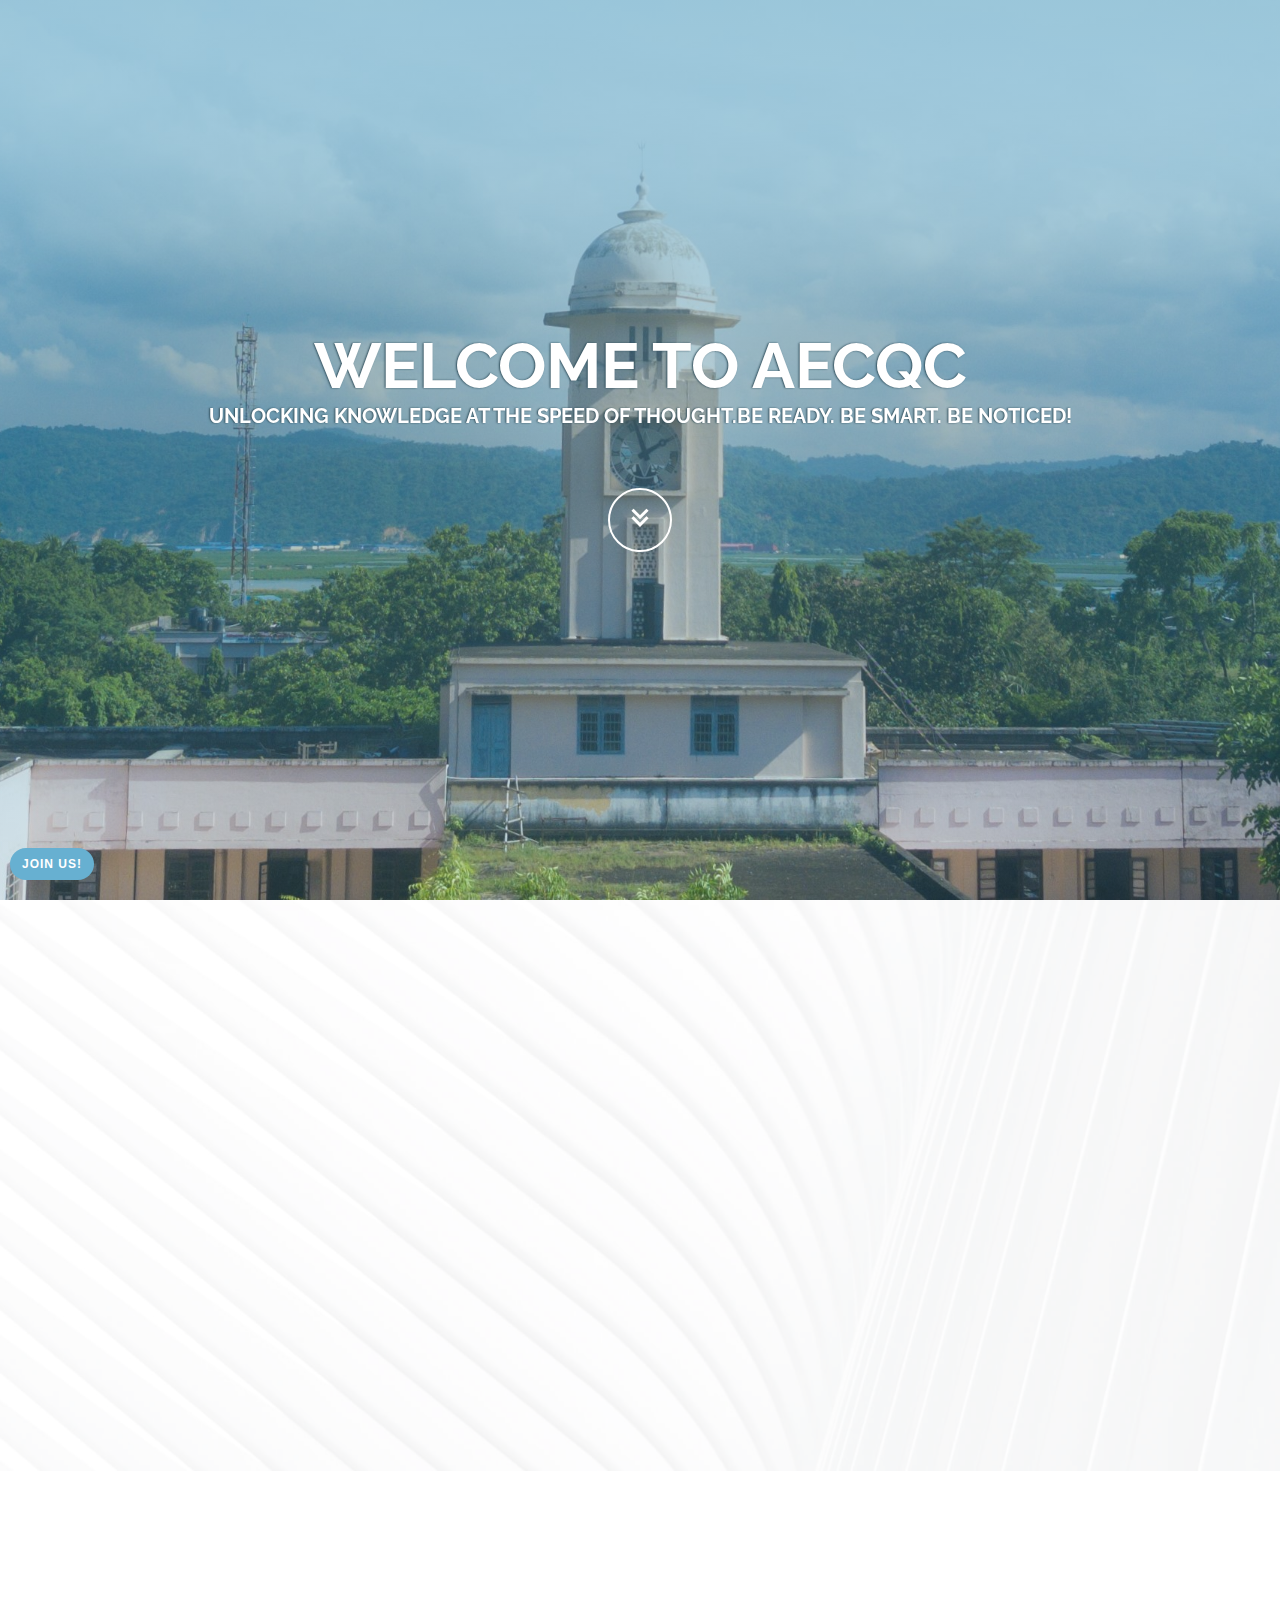
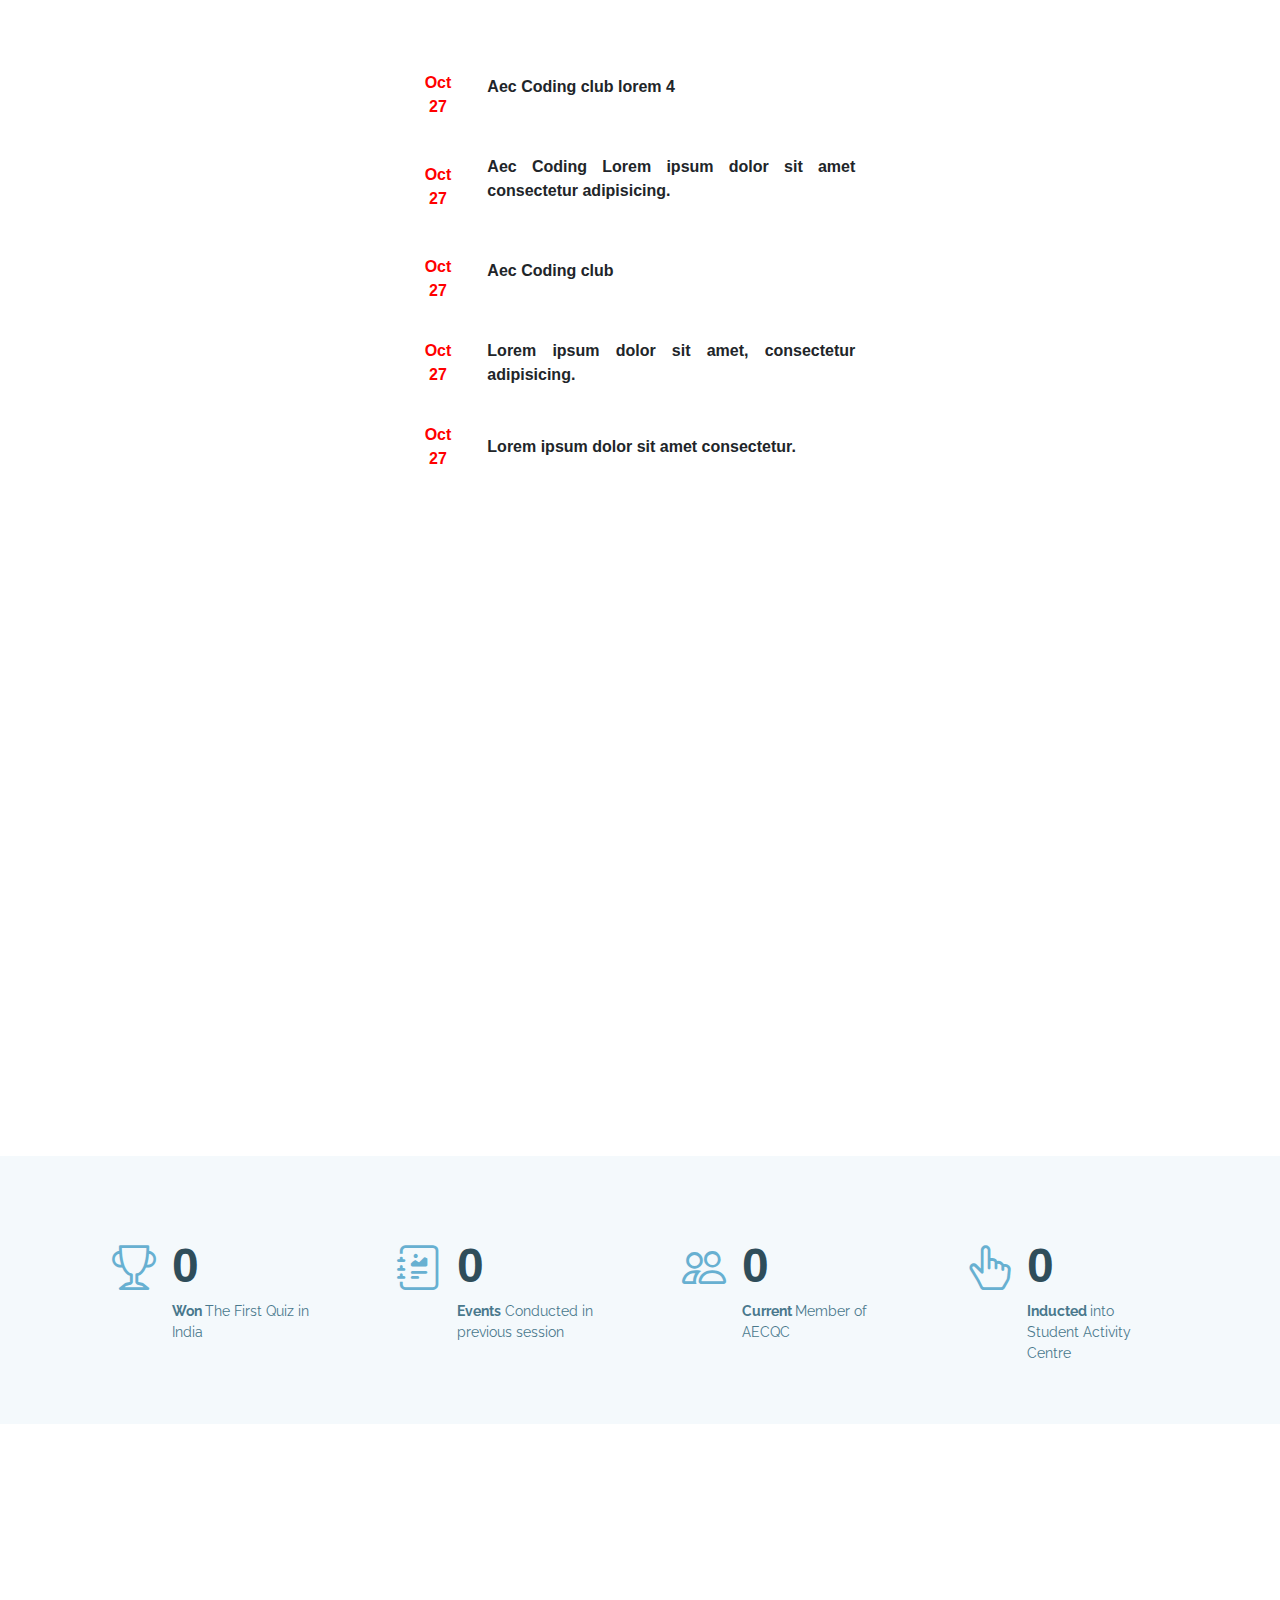
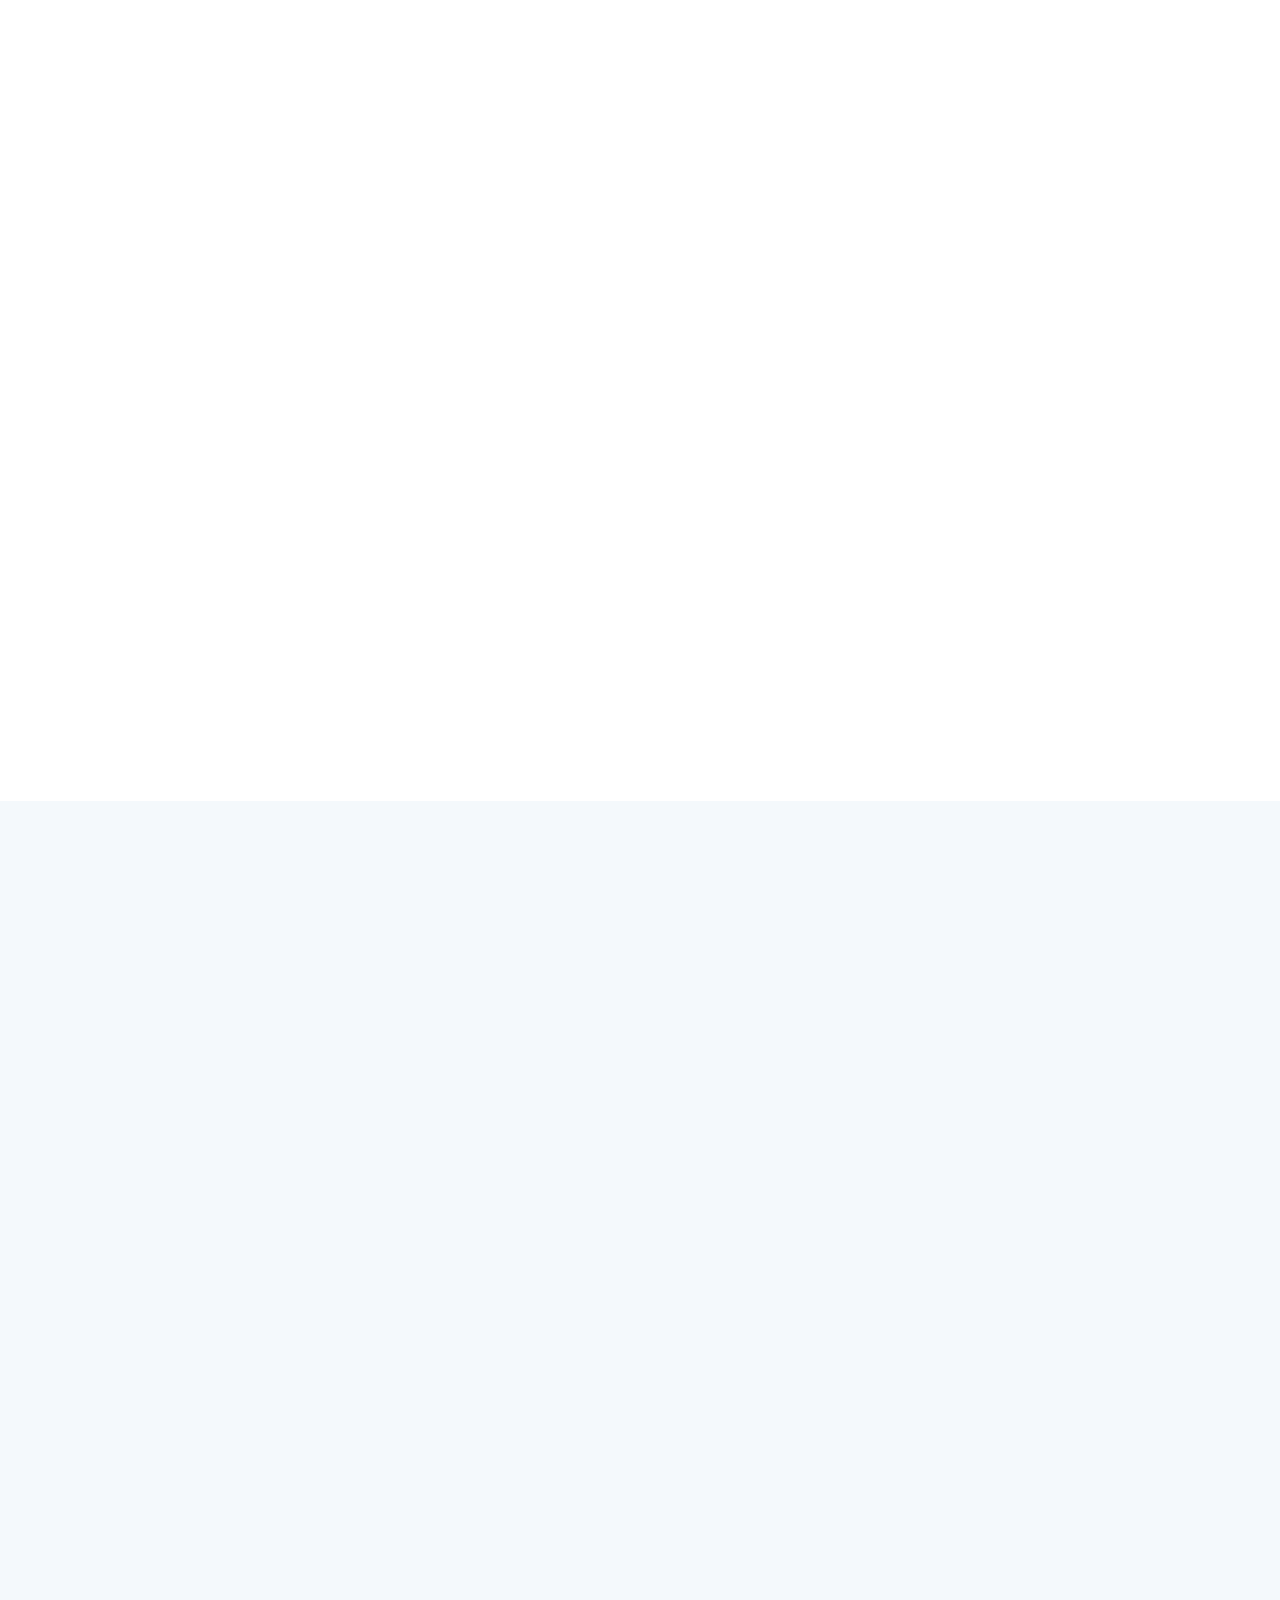
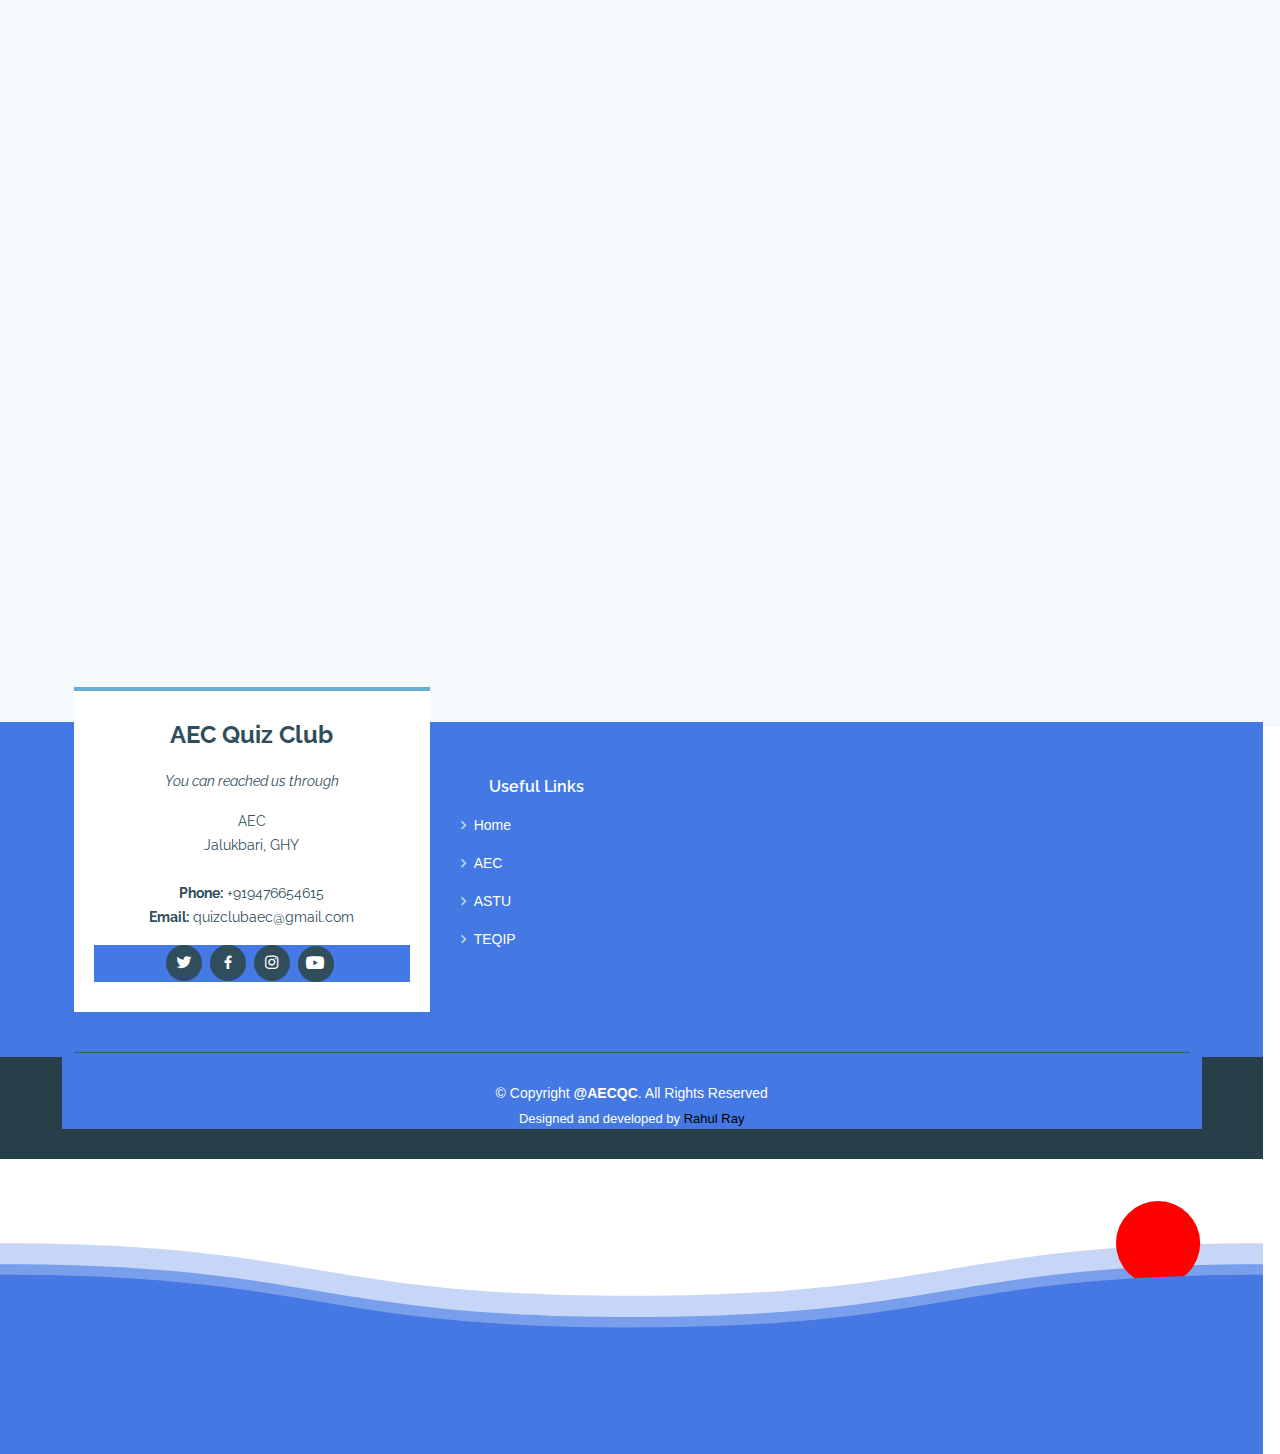
<file: index.html>
<!DOCTYPE html>
<html lang="en">

<head>
  <meta charset="utf-8">
  <meta content="width=device-width, initial-scale=1.0" name="viewport">

  <title>Home</title>
  <meta content="" name="description">
  <meta content="" name="keywords">

  <!-- Favicons -->
  <link href="assets/img/cta-bg.jpg" rel="icon">
  <link href="assets/img/DJI_0151.80c176fd.jpg" rel="apple-touch-icon">

  <!-- Google Fonts -->
  <link
    href="https://fonts.googleapis.com/css?family=Open+Sans:300,300i,400,400i,600,600i,700,700i|Raleway:300,300i,400,400i,500,500i,600,600i,700,700i|Poppins:300,300i,400,400i,500,500i,600,600i,700,700i"
    rel="stylesheet">

  <!-- Vendor CSS Files -->
  <link href="assets/vendor/aos/aos.css" rel="stylesheet">
  <link href="assets/vendor/bootstrap/css/bootstrap.min.css" rel="stylesheet">
  <link href="assets/vendor/bootstrap-icons/bootstrap-icons.css" rel="stylesheet">
  <link href="assets/vendor/boxicons/css/boxicons.min.css" rel="stylesheet">
  <link href="assets/vendor/glightbox/css/glightbox.min.css" rel="stylesheet">
  <link href="assets/vendor/swiper/swiper-bundle.min.css" rel="stylesheet">

  <!-- Template Main CSS File -->
  <link href="assets/css/style.css" rel="stylesheet">


</head>



<!-- ======= Header ======= -->



<header id="header" class="fixed-top header-scrolled header">

  <div class="container d-flex align-items-center justify-content-between">




    <div class="logo">

      <!-- Uncomment below if you prefer to use an image logo -->
      <a href="index.html"><img src="assets/img/output-onlinepngtools.png" alt="" class="img-fluid"></a>

    </div>

    <nav id="navbar" class="navbar">
      <ul>
        <li><a class="nav-link scrollto active" href="#hero">Home</a></li>
        <li><a class="nav-link scrollto" href="#about">About Us</a></li>
        <li><a class="nav-link scrollto" href="#services">Upcoming</a></li>
        <li><a class="nav-link scrollto" href="#portfolio">Events</a></li>
        <!-- <li><a class="nav-link scrollto" href="#testimonials">Testimonials</a></li> -->
        <li><a class="nav-link scrollto" href="team.html">Team</a></li>

        <li><a href="gallery.html">Gallery</a></li>
        <!-- <li><a href="#">President's Area</a></li> -->


        <li><a class="nav-link scrollto" href="#contact">Contact</a></li>
      </ul>
      <i class="bi bi-list mobile-nav-toggle"></i>
    </nav>
    <!-- .navbar -->

  </div>



</header>
<!-- End Header -->


<!-- ======= Hero Section ======= -->
<section id="hero">

  <div class="hero-container" data-aos="fade-up">
    <h1>Welcome to AECQC</h1>
    <h2>Unlocking knowledge at the speed of thought.Be ready. Be smart. Be noticed!</h2>
    <a href="#about" class="btn-get-started scrollto"><i class="bx bx-chevrons-down"></i></a>
  </div>
</section>
<!-- End Hero -->

<main id="main">

  <!-- ======= About Section ======= -->
  <section id="about" class="about">
    <div class="container">

      <div class="row no-gutters">
        <div class="content col-xl-5 d-flex align-items-stretch" data-aos="fade-up">
          <div class="content">
            <h3>Who Are We?</h3>
            <p>
              Quizzing is an art and a test of the intellect. The Quiz club of the college aims at identifying
              students with quizzing talent and creating opportunities for them to sharpen their quizzing skills. Quiz
              Club is a unique and exciting way to motivate, inspire, encourage and reward children in their quest for
              knowledge and provide them with the opportunity to celebrate their achievements as part of a high
              profile, national competition. The main objective of quiz club is to popularize quizzing activities
              among students and to encourage them to take part in all competitive examination at state and central
              level. To instill our students the values of knowledge, wisdom and compassion to make them smart
              citizens.
            </p>
            <a href="aboutus.html" class="about-btn">About us <i class="bx bx-chevron-right"></i></a>
          </div>
        </div>
        <div class="col-xl-7 d-flex align-items-stretch">
          <div class="icon-boxes d-flex flex-column justify-content-center">
            <div class="row">
              <div class="col-md-6 icon-box" data-aos="fade-up" data-aos-delay="100">
                <i class="bx bx-receipt"></i>
                <h4>
                  From The President's Desk</h4>
                <p>It is indeed a historic moment for AEC Quiz Club, one of the most vibrant quizzing societies of
                  North-East as it finds a proper place in the digital world in the form of this website. Throughout
                  the years, AECQC incessantly strived and laboured to uphold and promote the culture of quizzing and
                  also improving the standard of quizzing in this quest. The memories of AECQC need to be
                  well-documented as it will ensure that the hearts of future AECQC members brim with inspiration and
                  zeal. The stories of our successes - both as organizers and participants will push them to unmatched
                  triumphs and achievements. The creation of this website is a serious effort on the part of the
                  2021-22 Core team to chronicle and preserve the legacy of this illustrious club.</p>
              </div>
              <!---->
              <div class="col-md-6 icon-box" data-aos="fade-up" data-aos-delay="200">
                <i class="bx bx-cube-alt"></i>
                <h4>Official</h4>
                <p>This is the official window of AEC Quiz Club , which represents the quizzing fraternity of Assam
                  Engineering College</p>
              </div>


            </div>
          </div><!-- End .content-->
        </div>
      </div>

    </div>
  </section>
  <!-- End About Section -->

  <!-- ======= Services Section ======= -->
  <section id="services" class="services">
    <div class="container">

      <div class="section-title" data-aos="fade-in" data-aos-delay="100">
        <h2>Upcoming Events</h2>
        <p>Make your memories with us. your vision, our actions</p>
      </div>

      <!-- Calender -->
      <div id="upcoming">
        <table class="table">
          <tbody>
            <tr>
              <td class='upcomingEventDate'>
                <p>Oct</p>
                <p>27</p>
              </td>
              <td class='upcomingEventContent'><p>Aec Coding club lorem 4
                
              </p></td>
            </tr>

            <tr>
              <td class='upcomingEventDate'>
                <p>Oct</p>
                <p>27</p>
              </td>
              <td class='upcomingEventContent'><p>Aec Coding Lorem ipsum dolor sit amet consectetur adipisicing.</p></td>
            </tr>

            <tr>
              <td class='upcomingEventDate'>
                <p>Oct</p>
                <p>27</p>
              </td>
              <td class='upcomingEventContent'><p>Aec Coding club</p></td>
            </tr>

            <tr>
              <td class='upcomingEventDate'>
                <p>Oct</p>
                <p>27</p>
              </td>
              <td class='upcomingEventContent'>Lorem ipsum dolor sit amet, consectetur adipisicing.</td>
            </tr>

            <tr>
              <td class='upcomingEventDate'>
                <p>Oct</p>
                <p>27</p>
              </td>
              <td class='upcomingEventContent'>Lorem ipsum dolor sit amet consectetur.</td>
            </tr>
          </tbody>
        </table>

      </div>

    
      <!-- Google Calender  -->


      <iframe src="https://calendar.google.com/calendar/embed?height=600&wkst=1&bgcolor=%23B39DDB&ctz=Asia%2FKolkata&mode=AGENDA&showNav=1&showPrint=0&showTz=0&showCalendars=0&showTabs=1&showTitle=0&src=Y2xhc3Nyb29tMTE3Njc2NjQ4Mjc4OTA2NDU2NDMyQGdyb3VwLmNhbGVuZGFyLmdvb2dsZS5jb20&src=Y2xhc3Nyb29tMTAzMjk0MDgwMTY1MDQyNzk4Njk5QGdyb3VwLmNhbGVuZGFyLmdvb2dsZS5jb20&src=Y2xhc3Nyb29tMTAyNTU1MjYxNTQ1NTk4NDA5NzEyQGdyb3VwLmNhbGVuZGFyLmdvb2dsZS5jb20&src=Y2xhc3Nyb29tMTAyOTQ2MzI4NjkyODkxODQ1NDYwQGdyb3VwLmNhbGVuZGFyLmdvb2dsZS5jb20&src=YWRkcmVzc2Jvb2sjY29udGFjdHNAZ3JvdXAudi5jYWxlbmRhci5nb29nbGUuY29t&src=Y2xhc3Nyb29tMTA4NjI2ODE2MDQwNTAxNTgyMDkyQGdyb3VwLmNhbGVuZGFyLmdvb2dsZS5jb20&src=Y2xhc3Nyb29tMTAyNzcyNDI5NjE5NjQwNTQ0MDk1QGdyb3VwLmNhbGVuZGFyLmdvb2dsZS5jb20&src=ZW4uaW5kaWFuI2hvbGlkYXlAZ3JvdXAudi5jYWxlbmRhci5nb29nbGUuY29t&src=Y2xhc3Nyb29tMTAxNjAzNjY3MDE1MjA0NjI2MzQ2QGdyb3VwLmNhbGVuZGFyLmdvb2dsZS5jb20&src=Y2xhc3Nyb29tMTE2ODg1NzY2Mzc1NTQ4MTQzMzgyQGdyb3VwLmNhbGVuZGFyLmdvb2dsZS5jb20&src=Y2xhc3Nyb29tMTA3ODI1MDMxOTUxOTE2NjQ0NDIzQGdyb3VwLmNhbGVuZGFyLmdvb2dsZS5jb20&color=%23202124&color=%23202124&color=%23202124&color=%230047a8&color=%2333B679&color=%230047a8&color=%230047a8&color=%230B8043&color=%230047a8&color=%230047a8&color=%230047a8" style="border-width:0" width="800" height="600" frameborder="0" scrolling="no"></iframe>




      <!-- <div class="row">
        <div class="col-md-6 col-lg-3 d-flex align-items-stretch mb-5 mb-lg-0">
          <div class="icon-box" data-aos="fade-up">
            <div class="icon"><i class="bx bxl-dribbble"></i></div>
            <h4 class="title"><a href="">RAHAAT 2.0</a></h4>
            <p class="description">
              <marquee width="100%" direction="up" height="200px"><img src="./assets/img/Screenshot (144).png "
                  width="240px" alt="" srcset=""> 5000+ DEATHS. 5 LAKHS+ INFECTED. MILLIONS STARVED AND IMPOVERISHED.
                It is evident that the consequences of wretched Covid-19 have been absolutely horrifying in Assam. To
                help the victims of Covid-19- both medical and economic, Assam Engineering College Quiz Club along with
                Help and Heal Foundation and Progotixil presents Rahaat 2.0,</marquee>
              <a href="https://www.instagram.com/p/CSPE2zTqEGx/?utm_medium=copy_link" class="about-btn"
                style="color: red;">More<i class="bx bx-chevron-right"></i></a>
            </p>
          </div>
        </div>

        <div class="col-md-6 col-lg-3 d-flex align-items-stretch mb-5 mb-lg-0">
          <div class="icon-box" data-aos="fade-up" data-aos-delay="100">
            <div class="icon"><i class="bx bx-file"></i></div>
            <h4 class="title"><a href="">Loading.....</a></h4>
            <p class="description">Coming soon........here is our new event..join us</p>
          </div>
        </div>

        <div class="col-md-6 col-lg-3 d-flex align-items-stretch mb-5 mb-lg-0">
          <div class="icon-box" data-aos="fade-up" data-aos-delay="200">
            <div class="icon"><i class="bx bx-tachometer"></i></div>
            <h4 class="title"><a href="">Loading.....</a></h4>
            <p class="description">Coming soon........here is our new event..join us</p>
          </div>
        </div>

        <div class="col-md-6 col-lg-3 d-flex align-items-stretch mb-5 mb-lg-0">
          <div class="icon-box" data-aos="fade-up" data-aos-delay="300">
            <div class="icon"><i class="bx bx-world"></i></div>
            <h4 class="title"><a href="">Loading.....</a></h4>
            <p class="description">Coming soon........here is our new event..join us</p>
          </div>
        </div>

      </div> -->

    </div>
  </section>
  <!-- End Services Section -->

  <!-- ======= Counts Section ======= -->
  <section id="counts" class="counts  section-bg">
    <div class="container">

      <div class="row no-gutters">

        <div class="col-lg-3 col-md-6 d-md-flex align-items-md-stretch">
          <div class="count-box">
            <i class="bi bi-trophy"></i>
            <span data-purecounter-start="0" data-purecounter-end="1964" data-purecounter-duration="1"
              class="purecounter"></span>
            <p><strong>Won </strong>The First Quiz in India</p>
          </div>
        </div>

        <div class="col-lg-3 col-md-6 d-md-flex align-items-md-stretch">
          <div class="count-box">
            <i class="bi bi-journal-richtext"></i>
            <span data-purecounter-start="0" data-purecounter-end="12" data-purecounter-duration="1"
              class="purecounter"></span>
            <p><strong>Events</strong> Conducted in previous session</p>
          </div>
        </div>

        <div class="col-lg-3 col-md-6 d-md-flex align-items-md-stretch">
          <div class="count-box">
            <i class="bi bi-people"></i>
            <span data-purecounter-start="0" data-purecounter-end="70" data-purecounter-duration="1"
              class="purecounter"></span>
            <p><strong>Current </strong> Member of AECQC</p>
          </div>
        </div>

        <div class="col-lg-3 col-md-6 d-md-flex align-items-md-stretch">
          <div class="count-box">
            <i class="bi bi-hand-index-thumb"></i>

            <span data-purecounter-start="0" data-purecounter-end="2016" data-purecounter-duration="1"
              class="purecounter"></span>
            <p><strong>Inducted </strong> into Student Activity Centre</p>
          </div>
        </div>

      </div>

    </div>
  </section><!-- End Counts Section -->

  <!-- ======= Cta Section ======= -->
  <!-- <section id="cta" class="cta">
    <div class="container" data-aos="zoom-in">

      <div class="text-center">
        <h3>Want to be a Member?</h3>
        <p> We want to make sure you join a club that best fits your passion and perspective.</p>
        <a class="cta-btn" href="Joinus.html">Join Us</a>
      </div>

    </div>
  </section> -->
  <!-- End Cta Section -->

  <!-- ======= Portfolio Section ======= -->
  <section id="portfolio" class="portfolio">
    <div class="container">

      <div class="section-title" data-aos="fade-in" data-aos-delay="100">
        <h2>Events</h2>
        <p>We manage. You celebrate.</p>
      </div>

      <!-- <div class="card-box">

        Event 1 
        <div class="box" data-aos="fade-up">
          <h2>01</h2>
          
         <p>Lorem ipsum dolor, sit amet consectetur adipisicing elit. Eligendi, ut.</p> hadgbudsfaaaaaaaaaaaaad
        </div>
        Event 2 

        <div class="box" data-aos="fade-up">
          <h2>01</h2>
        </div>
        Event 3 

        <div class="box" data-aos="fade-up">
          <h2>01</h2>
        </div>
        Event 4 

        <div class="box" data-aos="fade-up">
          <h2>01</h2>
        </div>

      </div> -->

      <div class="row" data-aos="fade-in">
        <div class="col-lg-12 d-flex justify-content-center">

        </div>
      </div>

      <div class="row portfolio-container" data-aos="fade-up">

        <div class="col-lg-4 col-md-6 portfolio-item filter-app">
          <div class="portfolio-wrap">
            <img src="assets/img/portfolio/events (1).jpeg" class="img-fluid" alt="">
            <div class="portfolio-links">
              <a href="assets/img/portfolio/events (1).jpeg" data-gallery="portfolioGallery" class="portfolio-lightbox"
                title="An Intra AEC Environment Quiz in collaboration with Energy Club AEC was organised on World Environment Day.
                  Date: 5th June 2021
                  The result of the event were as follows: 1st: Arindam Kashyap Ray 2nd: Jishnu Saikia 3rd: Antariksh Kashyap."><i
                  class="bx bx-plus"></i></a>

            </div>
          </div>
        </div>

        <div class="col-lg-4 col-md-6 portfolio-item filter-web">
          <div class="portfolio-wrap">
            <img src="assets/img/portfolio/events (2).jpeg" class="img-fluid" alt="">
            <div class="portfolio-links">
              <a href="assets/img/portfolio/events (2).jpeg" data-gallery="portfolioGallery" class="portfolio-lightbox"
                title="An Intra AEC quiz competition was conducted by AEC Alumnus Mr. Kapinjal Choudhury.
                  Date: 22nd May 2021
                  The results of the event were as follows: 1st: Akash Bhagawati, Vivian Das Barman 2nd; Angaraaj Das, Arindam Kashyap Ray 3rd (Joint): Dhritiraj Mishra, Deepjyoti Patowary and Hrideep Ranjan Thakuria, Ankur Kalita"><i
                  class="bx bx-plus"></i></a>

            </div>
          </div>
        </div>

        <div class="col-lg-4 col-md-6 portfolio-item filter-app">
          <div class="portfolio-wrap">
            <img src="assets/img/portfolio/events (3).jpeg" class="img-fluid" alt="">
            <div class="portfolio-links">
              <a href="assets/img/portfolio/events (3).jpeg" data-gallery="portfolioGallery" class="portfolio-lightbox"
                title="An Intra AEC Quiz for the freshers of the year 2020.
                  Date: 31st October 2020
                  The result of the event were as follows: 1st: Aditya Bikram Parashar 2nd: Bhupali Sharma 3rd (Joint): Shutismita Das and Saumya Shome"><i
                  class="bx bx-plus"></i></a>

            </div>
          </div>
        </div>

        <div class="col-lg-4 col-md-6 portfolio-item filter-card">
          <div class="portfolio-wrap">
            <img src="assets/img/portfolio/events (4).jpeg" class="img-fluid" alt="">
            <div class="portfolio-links">
              <a href="assets/img/portfolio/events (4).jpeg" data-gallery="portfolioGallery" class="portfolio-lightbox"
                title="After a deadly flood had caused havoc in Assam a nationwide fundraiser National Level Open Quiz was organised by the members of AEC Quiz Club. An amount of INR 8,000 was collected.
                  Date: 21st and 22nd August 2020.
                  The Results of the event were as follows: 1st Jayakanthan Ranganathan of Tamil Nadu 2nd Rahul Tushar Nene of Uttar Pradesh 3rd Kumar Abhijit Singh of Assam."><i
                  class="bx bx-plus"></i></a>

            </div>
          </div>
        </div>

        <div class="col-lg-4 col-md-6 portfolio-item filter-web">
          <div class="portfolio-wrap">
            <img src="assets/img/portfolio/events (5).jpeg" class="img-fluid" alt="">
            <div class="portfolio-links">
              <a href="assets/img/portfolio/events (5).jpeg" data-gallery="portfolioGallery" class="portfolio-lightbox"
                title="Engineer’s Day Tech Quiz
                  An Intra AEC tech Quiz in collaboration with SAEINDIA Collegiate Club of AEC was organised on the birthday of M. Visvesvaraya which is celebrated as Enginner’s Day in the country was organised.
                  Date: 15th September 2020
                  The Results of the event were as follows:
                  1st Arindam Kashay Ray
                  2nd Prashant Bose
                  3rd Shashank Laskar."><i class="bx bx-plus"></i></a>

            </div>
          </div>
        </div>

        <div class="col-lg-4 col-md-6 portfolio-item filter-app">
          <div class="portfolio-wrap">
            <img src="assets/img/portfolio/events.jpeg" class="img-fluid" alt="">
            <div class="portfolio-links">
              <a href="assets/img/portfolio/events.jpeg" data-gallery="portfolioGallery" class="portfolio-lightbox"
                title="Intra AEC Quiz Competition
                  An Intra AEC quiz competition was conducted by AEC Alumnus Mr. Dhiman Kakati.
                  Date: 13th June 2021
                  The results of the event were as follows:
                  1st: Arindam Kashyap Ray, Angaraaj Das
                  2nd: Vivian Das Barman, Akash Bhagawati
                  3rd (Joint): Anubhav Dev Sharma, Ripunjoy Borah and
                  Swagatam Bora, Antariksh Kashyap"><i class="bx bx-plus"></i></a>

            </div>
          </div>
        </div>



      </div>

    </div>
  </section>
  <!-- End Portfolio Section -->

  <!-- ======= Testimonials Section ======= -->
  <section id="testimonials" class="testimonials section-bg">
    <div class="container">

      <div class="section-title" data-aos="fade-in" data-aos-delay="100">
        <h2>Testimonials</h2>
        <p>
          AecQuizClub is a place where you can find an amalgamation of learning. I feel great to be a president at
          AecQuizClub
          as it gives great opportunity as well as support from members.
        </p>
      </div>

      <div class="testimonials-slider swiper-container" data-aos="fade-up" data-aos-delay="100">
        <div class="swiper-wrapper">

          <div class="swiper-slide">
            <div class="testimonial-item">
              <p>
                <i class="bx bxs-quote-alt-left quote-icon-left"></i>
                Great experience from AecQuizClub. You get a lot of opportunities. Work hard to get it. Be prepared
                for
                everything. Maintain your discipline.
                <i class="bx bxs-quote-alt-right quote-icon-right"></i>
              </p>
              <img src="assets/img/testimonials/testimonials (1).jpeg" class="testimonial-img" alt="">
              <h3>Saul Goodman</h3>
              <h4>President 2020-21</h4>
            </div>
          </div><!-- End testimonial item -->

          <div class="swiper-slide">
            <div class="testimonial-item">
              <p>
                <i class="bx bxs-quote-alt-left quote-icon-left"></i>
                My four years with AecQuizClub have been excellent and a memory to cherish for a lifetime. The
                years spent here have been full of learning opportunities that were full of fun and frolic
                <i class="bx bxs-quote-alt-right quote-icon-right"></i>
              </p>
              <img src="assets/img/testimonials/testimonials (2).jpeg" class="testimonial-img" alt="">
              <h3>Sara Wilsson</h3>
              <h4>President 2019-2020</h4>
            </div>
          </div><!-- End testimonial item -->

          <div class="swiper-slide">
            <div class="testimonial-item">
              <p>
                <i class="bx bxs-quote-alt-left quote-icon-left"></i>
                I thank AecQuizClub & SET faculties for putting in all the efforts to groom us and make us
                full of knowledgeable. It was a wonderful experience.
                <i class="bx bxs-quote-alt-right quote-icon-right"></i>
              </p>
              <img src="assets/img/testimonials/testimonials (3).jpeg" class="testimonial-img" alt="">
              <h3>Jay Kishan Toshniwal</h3>
              <h4>President 2018-2019</h4>
            </div>
          </div><!-- End testimonial item -->

          <div class="swiper-slide">
            <div class="testimonial-item">
              <p>
                <i class="bx bxs-quote-alt-left quote-icon-left"></i>
                During my stay of four years, I came across various people of different country
                and culture. I had received a lot of opportunities to groom myself, thanks AecQuizClub.
                <i class="bx bxs-quote-alt-right quote-icon-right"></i>
              </p>
              <img src="assets/img/testimonials/testimonials (4).jpeg" class="testimonial-img" alt="">
              <h3>Ankur Kalita</h3>
              <h4> President 2017-18</h4>
            </div>
          </div><!-- End testimonial item -->

          <div class="swiper-slide">
            <div class="testimonial-item">
              <p>
                <i class="bx bxs-quote-alt-left quote-icon-left"></i>
                My experience with AecQuizClub is great and memorable. The members and coreTeam are really helpful
                and helped me to improve knowledge and skills.
                <i class="bx bxs-quote-alt-right quote-icon-right"></i>
              </p>
              <img src="assets/img/testimonials/testimonials (5).jpg" class="testimonial-img" alt="">
              <h3>Sumanta Sarathi Borthakur</h3>
              <h4>President 2016-17</h4>
            </div>
          </div><!-- End testimonial item -->

        </div>
        <div class="swiper-pagination"></div>
      </div>

    </div>
  </section>
  <!-- End Testimonials Section -->


  <!-- ======= Contact Section ======= -->
  <section id="contact" class="contact section-bg">
    <div class="container" data-aos="fade-up">

      <div class="section-title">
        <h2>Contact</h2>
        <p> For all enquiries, please email us using the form below.</p>
      </div>

      <div class="row">
        <div class="col-lg-6">
          <div class="info-box mb-4">
            <i class="bx bx-map"></i>
            <h3>Our Address</h3>
            <p>AEC Jalukbari,Ghy</p>
          </div>
        </div>

        <div class="col-lg-3 col-md-6">
          <div class="info-box  mb-4">
            <i class="bx bx-envelope"></i>
            <h3>Email Us</h3>
            <p>quizclubaec@gmail.com</p>
          </div>
        </div>

        <div class="col-lg-3 col-md-6">
          <div class="info-box  mb-4">
            <i class="bx bx-phone-call"></i>
            <h3>Call Us</h3>
            <p>+91 9476654615</p>
          </div>
        </div>

      </div>

      <div class="row">

        <div class="col-lg-6 ">
          <iframe
            src="https://www.google.com/maps/embed?pb=!1m18!1m12!1m3!1d3581.6571970301047!2d91.6575136148659!3d26.142717983465218!2m3!1f0!2f0!3f0!3m2!1i1024!2i768!4f13.1!3m3!1m2!1s0x375a44bc38051d29%3A0x2b37c226f819eccc!2sAssam%20Engineering%20College!5e0!3m2!1sen!2sin!4v1628212757374!5m2!1sen!2sin"
            width="570" height="370" style="border:0;" allowfullscreen="" loading="lazy"></iframe>
        </div>

        <div class="col-lg-6 conatiner">
          <form action="https://formspree.io/f/xeqvrwzp" method="POST" class="php-email-form">
            <div class="row">
              <div class="col-md-6 form-group">
                <input type="text" name="name" class="form-control" id="name" placeholder="Your Name" required>
              </div>
              <div class="col-md-6 form-group mt-3 mt-md-0">
                <input type="email" class="form-control" name="_replyto" id="email" placeholder="Your Email" required>
              </div>
            </div>
            <div class="form-group mt-3">
              <input type="text" class="form-control" name="sub" id="subject" placeholder="Subject" required>
            </div>
            <div class="form-group mt-3">
              <textarea class="form-control" name="message" rows="5" placeholder="Message" required></textarea>
            </div>
            <div class="my-3">
              <div class="loading">Sending</div>
              <div class="error-message"> </div>
              <div class="sent-message">Your message has been sent. Thank you!</div>
            </div>
            <div class="text-center"><button type="submit">Send Message</button></div>
          </form>
        </div>

      </div>

    </div>
  </section>
  <!-- End Contact Section -->

</main><!-- End #main -->

<!-- ======= Footer ======= -->
<footer id="footer">
  <div class="footer-top">
    <div class="container">
      <div class="row">

        <div class="col-lg-4 col-md-6">
          <div class="footer-info">
            <h3>AEC Quiz Club</h3>
            <p class="pb-3"><em>You can reached us through</em></p>
            <p>
              AEC <br>
              Jalukbari, GHY<br><br>
              <strong>Phone:</strong> +919476654615 <br>
              <strong>Email:</strong> quizclubaec@gmail.com<br>
            </p>
            <div class="social-links mt-3">
              <a href="https://twitter.com/QuizAec" class="twitter"><i class="bx bxl-twitter"></i></a>
              <a href="https://www.facebook.com/quizclubAEC" class="facebook"><i class="bx bxl-facebook"></i></a>
              <a href="https://www.instagram.com/quizclubaec/" class="instagram"><i class="bx bxl-instagram"></i></a>
              <a href="https://www.youtube.com/channel/UCu-KDjZuRUHYOQ3FJuX-GIQ" class="linkedin"><i
                  class="bi bi-youtube"></i></a>
            </div>
          </div>
        </div>

        <div class="col-lg-2 col-md-6 footer-links">
          <h4>Useful Links</h4>
          <ul>
            <li><i class="bx bx-chevron-right"></i> <a href="#hero">Home</a></li>
            <li><i class="bx bx-chevron-right"></i> <a href="https://www.aec.ac.in/">AEC</a></li>
            <li><i class="bx bx-chevron-right"></i> <a href="https://astu.ac.in/">ASTU</a></li>

            <li><i class="bx bx-chevron-right"></i> <a href="https://www.aec.ac.in/project/teqip/home">TEQIP</a></li>
          </ul>
        </div>




      </div>
    </div>
  </div>

  <div class="container">
    <div class="copyright">
      &copy; Copyright <strong><span>@AECQC</span></strong>. All Rights Reserved
    </div>
    <div class="credits">
      <!-- All the links in the footer should remain intact. -->
      <!-- You can delete the links only if you purchased the pro version. -->
      <!-- Licensing information: https://bootstrapmade.com/license/ -->
      <!-- Purchase the pro version with working PHP/AJAX contact form: https://bootstrapmade.com/squadfree-free-bootstrap-template-creative/ -->
      Designed and developed by <a href="#" style="color: black;">Rahul Ray</a>
    </div>
  </div>
</footer>
<!-- End Footer -->


<a href="#" class="back-to-top d-flex align-items-center justify-content-center"><i
    class="bi bi-arrow-up-short"></i></a>


<!-- Join Now Button -->

<a href="Joinus.html" id="join" class="join_us" style="display: block;">JOIN US!</a>


<!-- Vendor JS Files -->
<script src="assets/vendor/aos/aos.js"></script>
<script src="assets/vendor/bootstrap/js/bootstrap.bundle.min.js"></script>
<script src="assets/vendor/glightbox/js/glightbox.min.js"></script>
<script src="assets/vendor/isotope-layout/isotope.pkgd.min.js"></script>

<script src="assets/vendor/purecounter/purecounter.js"></script>
<script src="assets/vendor/swiper/swiper-bundle.min.js"></script>

<!-- Template Main JS File -->
<script src="assets/js/main.js"></script>


<footer>
  <svg viewBox="0 0 120 28">
    <defs>
      <mask id="xxx">
        <circle cx="7" cy="12" r="40" fill="#fff" />
      </mask>

      <filter id="goo">
        <feGaussianBlur in="SourceGraphic" stdDeviation="2" result="blur" />
        <feColorMatrix in="blur" mode="matrix" values="
               1 0 0 0 0  
               0 1 0 0 0  
               0 0 1 0 0  
               0 0 0 13 -9" result="goo" />
        <feBlend in="SourceGraphic" in2="goo" />
      </filter>
      <path id="wave"
        d="M 0,10 C 30,10 30,15 60,15 90,15 90,10 120,10 150,10 150,15 180,15 210,15 210,10 240,10 v 28 h -240 z" />
    </defs>

    <use id="wave3" class="wave" xlink:href="#wave" x="0" y="-2"></use>
    <use id="wave2" class="wave" xlink:href="#wave" x="0" y="0"></use>

    <g class="topball">
      <circle class="ball" cx="110" cy="8" r="4" stroke="none" stroke-width="0" fill="red" />



    </g>
    <g class="gooeff">
      <circle class="drop drop1" cx="20" cy="2" r="1.8" />
      <circle class="drop drop2" cx="25" cy="2.5" r="1.5" />
      <circle class="drop drop3" cx="16" cy="2.8" r="1.2" />
      <use id="wave1" class="wave" xlink:href="#wave" x="0" y="1" />
    </g>

    <!-- g mask="url(#xxx)">
        <path   id="wave1"  class="wave" d="M 0,10 C 30,10 30,15 60,15 90,15 90,10 120,10 150,10 150,15 180,15 210,15 210,10 240,10 v 28 h -240 z" />
        </g>
      </g -->

  </svg>

  <div></div>
</footer>

</body>

</html>
</file>
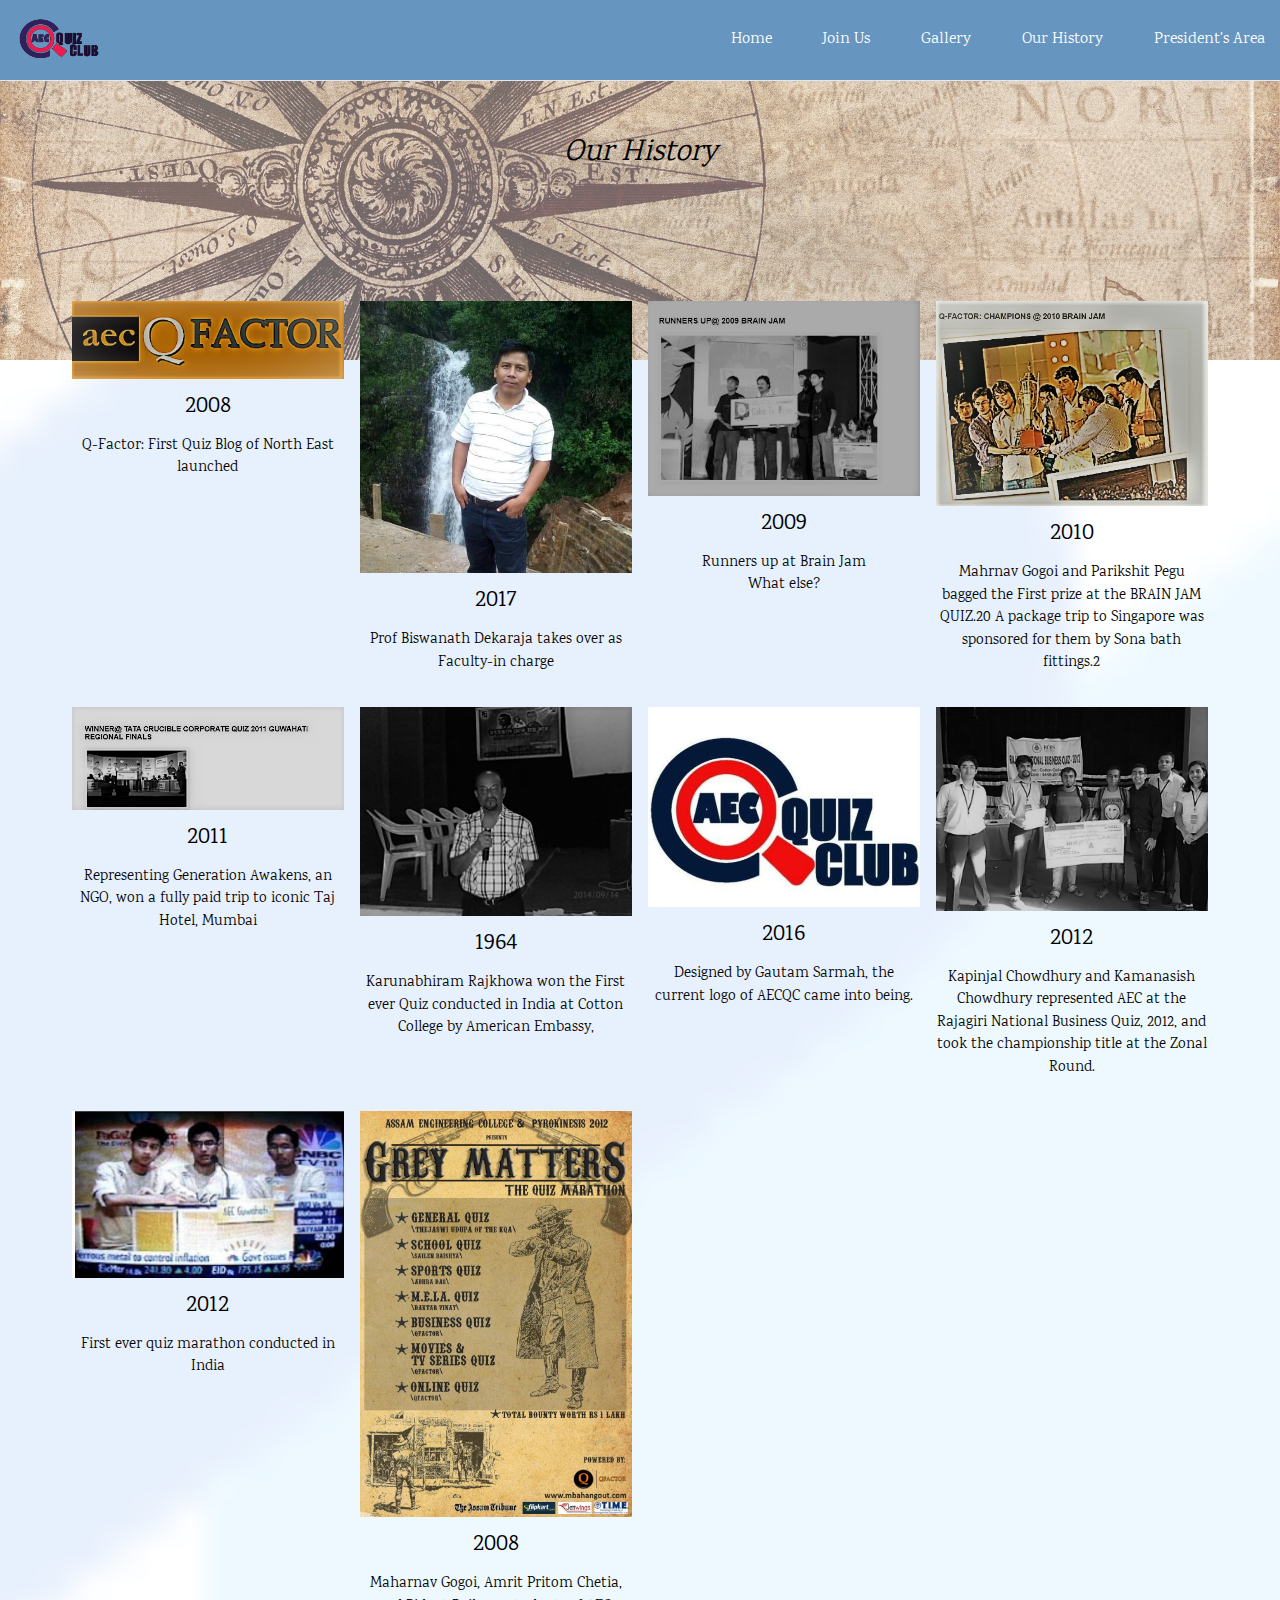
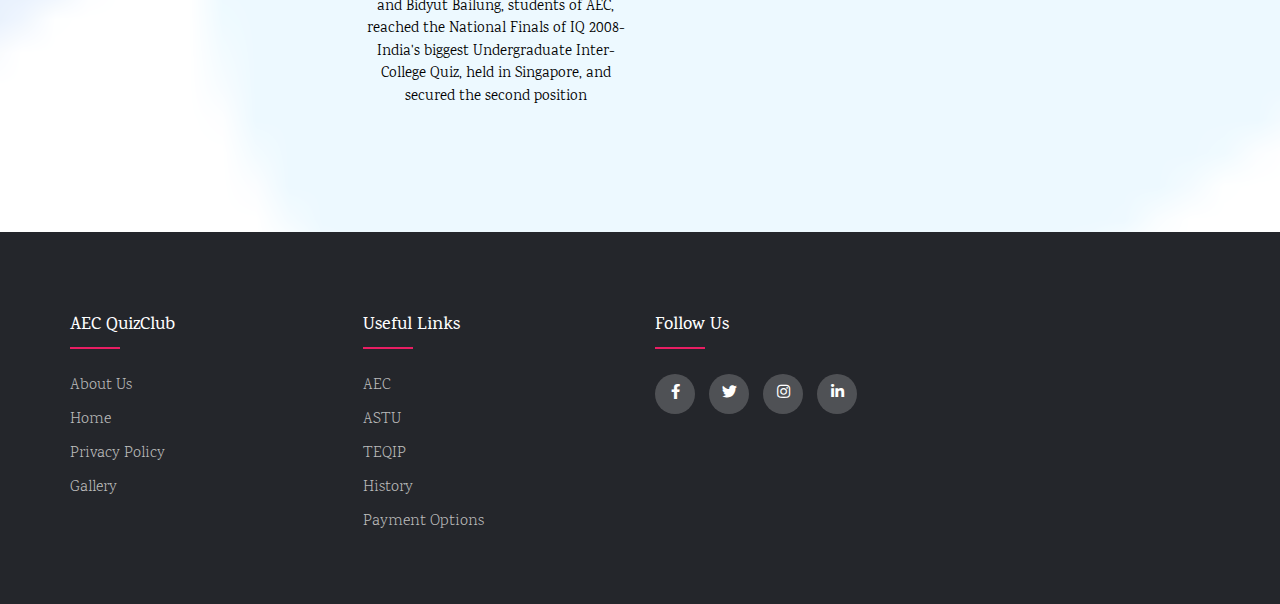
<file: about.html>
<!DOCTYPE html>
<html>
<title>History</title>
<meta charset="UTF-8">
<meta name="viewport" content="width=device-width, initial-scale=1">
<link rel="stylesheet" href="https://www.w3schools.com/w3css/4/w3.css">
<link rel="stylesheet" href="https://fonts.googleapis.com/css?family=Karma">
<link rel="stylesheet" type="text/css" href="https://cdnjs.cloudflare.com/ajax/libs/font-awesome/5.15.1/css/all.min.css">
<link rel="stylesheet" href="./assets/css/abt.css">
<style>
body,h1,h2,h3,h4,h5,h6 {font-family: "Karma", sans-serif}
.w3-bar-block .w3-bar-item {padding:20px}
</style>
<body>



  <header class="header">
    <nav class="navbar">
      <a href="./index.html" class="nav-logo"><img src="./assets/img/output-onlinepngtools.png" alt="" srcset=""
          height="60px"></a>
      <ul class="nav-menu">
        <li class="nav-item">
          <a href="./index.html" class="nav-link">Home</a>
        </li>
        <li class="nav-item">
          <a href="./Joinus.html" class="nav-link">Join Us</a>
        </li>
        <li class="nav-item">
          <a href="./gallery.html" class="nav-link">Gallery</a>
        </li>
        <li class="nav-item">
          <a href="./about.html" class="nav-link">Our History</a>
        </li>
        <li class="nav-item">
          <a href="#" class="nav-link">President's Area</a>
        </li>
      </ul>
      <div class="hamburger">
        <span class="bar"></span>
        <span class="bar"></span>
        <span class="bar"></span>
      </div>
    </nav>
  </header>


  <div class="heading">
    <h2>Our History</h2>
  </div>

<!-- Sidebar (hidden by default) -->
<nav class="w3-sidebar w3-bar-block w3-card w3-top w3-xlarge w3-animate-left" style="display:none;z-index:2;width:40%;min-width:300px" id="mySidebar">
  <a href="javascript:void(0)" onclick="w3_close()"
  class="w3-bar-item w3-button">Close Menu</a>
  <a href="#food" onclick="w3_close()" class="w3-bar-item w3-button">Food</a>
  <a href="#about" onclick="w3_close()" class="w3-bar-item w3-button">About</a>
</nav>

<!-- Top menu -->

  
<!-- !PAGE CONTENT! -->
<div class="w3-main w3-content w3-padding" style="max-width:1200px;margin-top:100px">

  <!-- First Photo Grid-->
  <div class="w3-row-padding w3-padding-16 w3-center" id="food">
    <div class="w3-quarter">
      <img src="./assets/history/histry (1).jpeg" alt="Sandwich" style="width:100%">
      <h3>2008</h3>
      <p> Q-Factor: First Quiz Blog of North East launched</p>
    </div>
    <div class="w3-quarter">
      <img src="./assets/history/histry (10).jpeg" alt="Steak" style="width:100%">
      <h3>2017</h3>
      <p> Prof Biswanath Dekaraja takes over as Faculty-in charge</p>
    </div>
    <div class="w3-quarter">
      <img src="./assets/history/histry (2).jpeg" alt="Cherries" style="width:100%">
      <h3>2009</h3>
      <p> Runners up at Brain Jam</p>
      <p>What else?</p>
    </div>
    <div class="w3-quarter">
      <img src="./assets/history/histry (3).jpeg" alt="Pasta and Wine" style="width:100%">
      <h3>2010</h3>
      <p> Mahrnav Gogoi and Parikshit Pegu bagged the First prize at the BRAIN JAM QUIZ.20 A package trip to Singapore was sponsored for them by Sona bath fittings.2</p>
    </div>
  </div>
  
  <!-- Second Photo Grid-->
  <div class="w3-row-padding w3-padding-16 w3-center">
    <div class="w3-quarter">
      <img src="./assets/history/histry (4).jpeg" alt="Popsicle" style="width:100%">
      <h3>2011</h3>
      <p>  Representing Generation Awakens, an NGO, won a  fully paid trip to iconic Taj Hotel, Mumbai</p>
    </div>
    <div class="w3-quarter">
      <img src="./assets/history/histry (5).jpeg" alt="Salmon" style="width:100%">
      <h3>1964</h3>
      <p>Karunabhiram Rajkhowa won the First ever Quiz conducted in India at Cotton College by American Embassy,</p>
    </div>
    <div class="w3-quarter">
      <img src="./assets/history/histry (6).jpeg" alt="Sandwich" style="width:100%">
      <h3>2016</h3>
      <p> Designed by Gautam Sarmah, the current logo of AECQC came into being.</p>
    </div>
    <div class="w3-quarter">
      <img src="./assets/history/histry (7).jpeg" alt="Croissant" style="width:100%">
      <h3>2012</h3>
      <p> Kapinjal Chowdhury and Kamanasish Chowdhury represented AEC at the Rajagiri National Business Quiz, 2012, and took the championship title at the Zonal Round.</p>
    </div>
  </div>
  <div class="w3-row-padding w3-padding-16 w3-center">
    <div class="w3-quarter">
      <img src="./assets/history/WhatsApp Image 2021-09-28 at 1.05.02 PM.jpeg" alt="Popsicle" style="width:100%">
      <h3>2012</h3>
      <p>   First ever quiz marathon conducted in India</p>
    </div>
    <div class="w3-quarter">
      <img src="./assets/history/WhatsApp Image 2021-09-28 at 1.03.52 PM.jpeg" alt="Salmon" style="width:100%">
      <h3>2008</h3>
      <p> Maharnav Gogoi, Amrit Pritom Chetia, and Bidyut Bailung, students of AEC, reached the National Finals of IQ 2008- India's biggest Undergraduate Inter- College Quiz,  held in Singapore, and secured the second position</p>
    </div>
   
  </div>




<!-- End page content -->
</div>

<footer class="footer">
    <div class="container">
      <div class="row">
        <div class="footer-col">
          <h4>AEC QuizClub</h4>
          <ul>
            <li><a href="#">about us</a></li>
            <li><a href="#">Home</a></li>
            <li><a href="#">privacy policy</a></li>
            <li><a href="#">Gallery</a></li>
          </ul>
        </div>
        <div class="footer-col">
          <h4>Useful Links</h4>
          <ul>
            <li><a href="#">AEC</a></li>
            <li><a href="#">ASTU</a></li>
            <li><a href="#">TEQIP</a></li>
            <li><a href="#">History</a></li>
            <li><a href="#">payment options</a></li>
          </ul>
        </div>
        
        <div class="footer-col">
          <h4>follow us</h4>
          <div class="social-links">
            <a href="#"><i class="fab fa-facebook-f"></i></a>
            <a href="#"><i class="fab fa-twitter"></i></a>
            <a href="#"><i class="fab fa-instagram"></i></a>
            <a href="#"><i class="fab fa-linkedin-in"></i></a>
          </div>
        </div>
      </div>
    </div>
 </footer>


    <script>
        const hamburger = document.querySelector(".hamburger");
const navMenu = document.querySelector(".nav-menu");

hamburger.addEventListener("click", mobileMenu);

function mobileMenu() {
    hamburger.classList.toggle("active");
    navMenu.classList.toggle("active");
}

const navLink = document.querySelectorAll(".nav-link");

navLink.forEach(n => n.addEventListener("click", closeMenu));

function closeMenu() {
    hamburger.classList.remove("active");
    navMenu.classList.remove("active");
}
    </script>



</body>
</html>
</file>
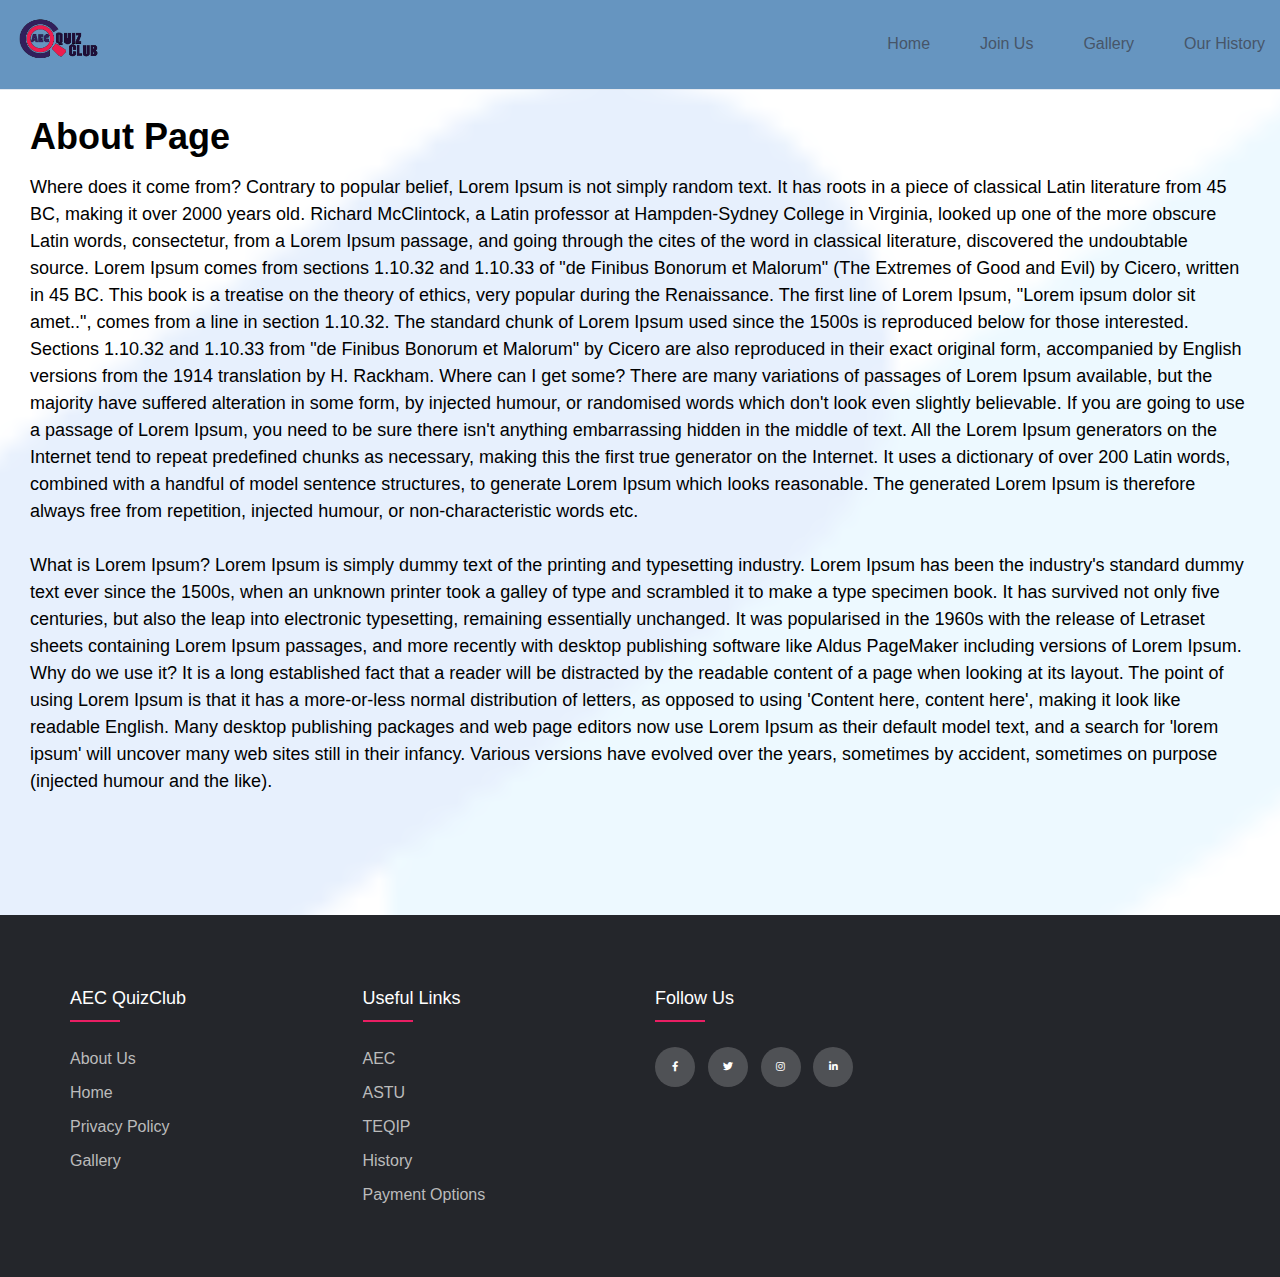
<file: aboutus.html>
<!DOCTYPE html>
<html lang="en">

<head>
    <meta charset="UTF-8">
    <meta http-equiv="X-UA-Compatible" content="IE=edge">
    <meta name="viewport" content="width=device-width, initial-scale=1.0">
    <title>About us</title>
    <link rel="stylesheet" href="./assets/css/abt2.css">
    <link rel="stylesheet" type="text/css" href="https://cdnjs.cloudflare.com/ajax/libs/font-awesome/5.15.1/css/all.min.css">
    

</head>

<body>

    <header class="header">
        <nav class="navbar">
            <a href="#" class="nav-logo"><img src="./assets/img/output-onlinepngtools.png" alt="" srcset="" height="60px"></a>
            <ul class="nav-menu">
                <li class="nav-item">
                    <a href="./index.html" class="nav-link">Home</a>
                </li>
                <li class="nav-item">
                    <a href="./Joinus.html" class="nav-link">Join Us</a>
                </li>
                <li class="nav-item">
                    <a href="./gallery.html" class="nav-link">Gallery</a>
                </li>
                <li class="nav-item">
                    <a href="./about.html" class="nav-link">Our History</a>
                </li>
            </ul>
            <div class="hamburger">
                <span class="bar"></span>
                <span class="bar"></span>
                <span class="bar"></span>
            </div>
        </nav>
</header>



    <div class="text">
        <h1>About Page</h1>
        <p style="margin-top: 10px;">
            Where does it come from?
            Contrary to popular belief, Lorem Ipsum is not simply random text. It has roots in a piece of classical
            Latin literature from 45 BC, making it over 2000 years old. Richard McClintock, a Latin professor at
            Hampden-Sydney College in Virginia, looked up one of the more obscure Latin words, consectetur, from a Lorem
            Ipsum passage, and going through the cites of the word in classical literature, discovered the undoubtable
            source. Lorem Ipsum comes from sections 1.10.32 and 1.10.33 of "de Finibus Bonorum et Malorum" (The Extremes
            of Good and Evil) by Cicero, written in 45 BC. This book is a treatise on the theory of ethics, very popular
            during the Renaissance. The first line of Lorem Ipsum, "Lorem ipsum dolor sit amet..", comes from a line in
            section 1.10.32.

            The standard chunk of Lorem Ipsum used since the 1500s is reproduced below for those interested. Sections
            1.10.32 and 1.10.33 from "de Finibus Bonorum et Malorum" by Cicero are also reproduced in their exact
            original form, accompanied by English versions from the 1914 translation by H. Rackham.

            Where can I get some?
            There are many variations of passages of Lorem Ipsum available, but the majority have suffered alteration in
            some form, by injected humour, or randomised words which don't look even slightly believable. If you are
            going to use a passage of Lorem Ipsum, you need to be sure there isn't anything embarrassing hidden in the
            middle of text. All the Lorem Ipsum generators on the Internet tend to repeat predefined chunks as
            necessary, making this the first true generator on the Internet. It uses a dictionary of over 200 Latin
            words, combined with a handful of model sentence structures, to generate Lorem Ipsum which looks reasonable.
            The generated Lorem Ipsum is therefore always free from repetition, injected humour, or non-characteristic
            words etc.</p><br>
        <p>What is Lorem Ipsum?
            Lorem Ipsum is simply dummy text of the printing and typesetting industry. Lorem Ipsum has been the
            industry's standard dummy text ever since the 1500s, when an unknown printer took a galley of type and
            scrambled it to make a type specimen book. It has survived not only five centuries, but also the leap into
            electronic typesetting, remaining essentially unchanged. It was popularised in the 1960s with the release of
            Letraset sheets containing Lorem Ipsum passages, and more recently with desktop publishing software like
            Aldus PageMaker including versions of Lorem Ipsum.

            Why do we use it?
            It is a long established fact that a reader will be distracted by the readable content of a page when
            looking at its layout. The point of using Lorem Ipsum is that it has a more-or-less normal distribution of
            letters, as opposed to using 'Content here, content here', making it look like readable English. Many
            desktop publishing packages and web page editors now use Lorem Ipsum as their default model text, and a
            search for 'lorem ipsum' will uncover many web sites still in their infancy. Various versions have evolved
            over the years, sometimes by accident, sometimes on purpose (injected humour and the like).</p>

    </div>



    


  <footer class="footer">
    <div class="container">
      <div class="row">
        <div class="footer-col">
          <h4>AEC QuizClub</h4>
          <ul>
            <li><a href="#">about us</a></li>
            <li><a href="#">Home</a></li>
            <li><a href="#">privacy policy</a></li>
            <li><a href="#">Gallery</a></li>
          </ul>
        </div>
        <div class="footer-col">
          <h4>Useful Links</h4>
          <ul>
            <li><a href="#">AEC</a></li>
            <li><a href="#">ASTU</a></li>
            <li><a href="#">TEQIP</a></li>
            <li><a href="#">History</a></li>
            <li><a href="#">payment options</a></li>
          </ul>
        </div>
        
        <div class="footer-col">
          <h4>follow us</h4>
          <div class="social-links">
            <a href="#"><i class="fab fa-facebook-f"></i></a>
            <a href="#"><i class="fab fa-twitter"></i></a>
            <a href="#"><i class="fab fa-instagram"></i></a>
            <a href="#"><i class="fab fa-linkedin-in"></i></a>
          </div>
        </div>
      </div>
    </div>
 </footer>


    <script>
        const hamburger = document.querySelector(".hamburger");
const navMenu = document.querySelector(".nav-menu");

hamburger.addEventListener("click", mobileMenu);

function mobileMenu() {
    hamburger.classList.toggle("active");
    navMenu.classList.toggle("active");
}

const navLink = document.querySelectorAll(".nav-link");

navLink.forEach(n => n.addEventListener("click", closeMenu));

function closeMenu() {
    hamburger.classList.remove("active");
    navMenu.classList.remove("active");
}
    </script>

</body>

</html>
</file>
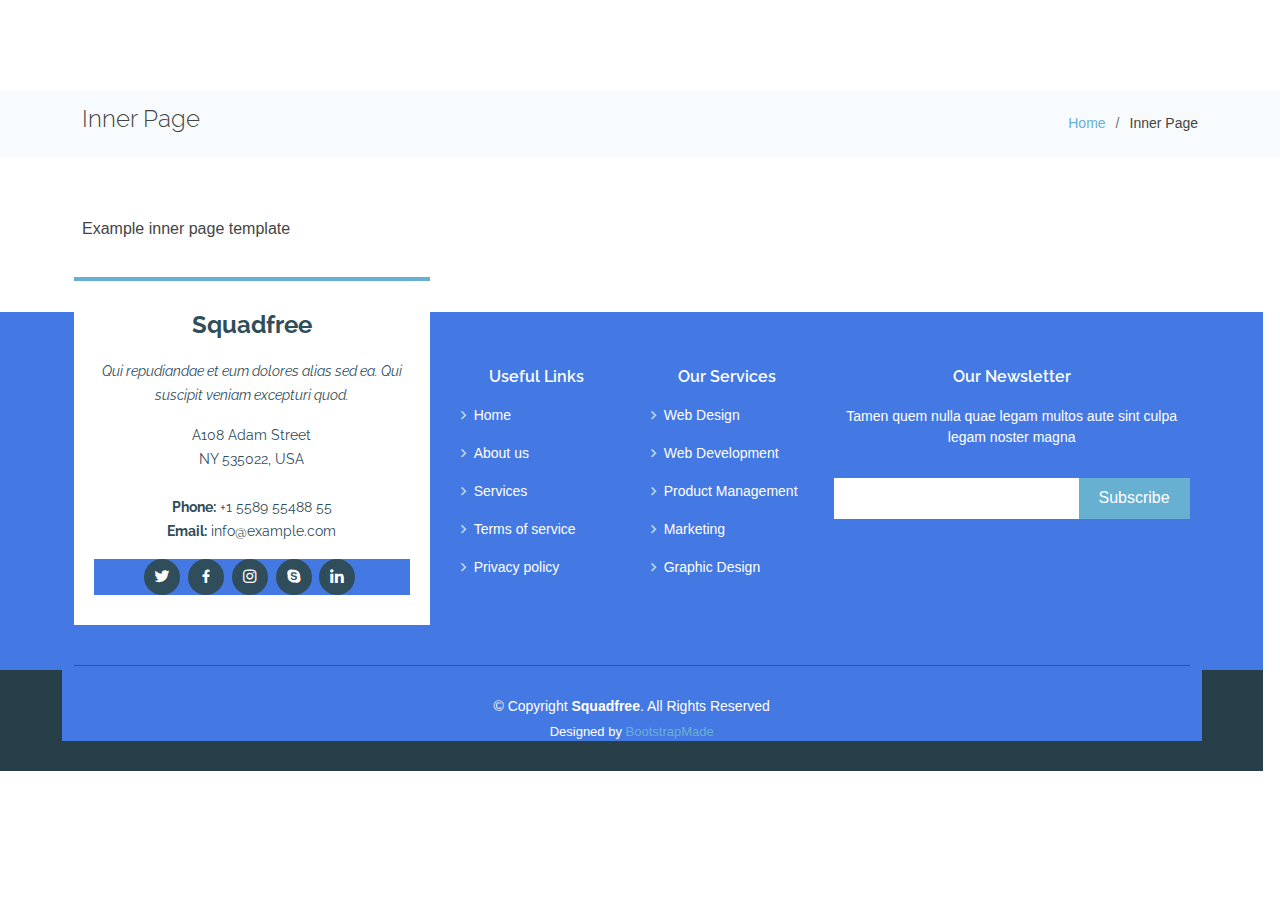
<file: inner-page.html>
<!DOCTYPE html>
<html lang="en">

<head>
  <meta charset="utf-8">
  <meta content="width=device-width, initial-scale=1.0" name="viewport">

  <title>Inner Page - Squadfree Bootstrap Template</title>
  <meta content="" name="description">
  <meta content="" name="keywords">

  <!-- Favicons -->
  <link href="assets/img/favicon.png" rel="icon">
  <link href="assets/img/apple-touch-icon.png" rel="apple-touch-icon">

  <!-- Google Fonts -->
  <link href="https://fonts.googleapis.com/css?family=Open+Sans:300,300i,400,400i,600,600i,700,700i|Raleway:300,300i,400,400i,500,500i,600,600i,700,700i|Poppins:300,300i,400,400i,500,500i,600,600i,700,700i" rel="stylesheet">

  <!-- Vendor CSS Files -->
  <link href="assets/vendor/aos/aos.css" rel="stylesheet">
  <link href="assets/vendor/bootstrap/css/bootstrap.min.css" rel="stylesheet">
  <link href="assets/vendor/bootstrap-icons/bootstrap-icons.css" rel="stylesheet">
  <link href="assets/vendor/boxicons/css/boxicons.min.css" rel="stylesheet">
  <link href="assets/vendor/glightbox/css/glightbox.min.css" rel="stylesheet">
  <link href="assets/vendor/swiper/swiper-bundle.min.css" rel="stylesheet">

  <!-- Template Main CSS File -->
  <link href="assets/css/style.css" rel="stylesheet">

  <!-- =======================================================
  * Template Name: Squadfree - v4.3.0
  * Template URL: https://bootstrapmade.com/squadfree-free-bootstrap-template-creative/
  * Author: BootstrapMade.com
  * License: https://bootstrapmade.com/license/
  ======================================================== -->
</head>

<body>

  <!-- ======= Header ======= -->
  <header id="header" class="fixed-top ">
    <div class="container d-flex align-items-center justify-content-between">

      <div class="logo">
        <h1 class="text-light"><a href="index.html"><span>Squadfree</span></a></h1>
        <!-- Uncomment below if you prefer to use an image logo -->
        <!-- <a href="index.html"><img src="assets/img/logo.png" alt="" class="img-fluid"></a>-->
      </div>

      <nav id="navbar" class="navbar">
        <ul>
          <li><a class="nav-link scrollto " href="#hero">Home</a></li>
          <li><a class="nav-link scrollto" href="#about">About Us</a></li>
          <li><a class="nav-link scrollto" href="#services">Services</a></li>
          <li><a class="nav-link scrollto" href="#portfolio">Portfolio</a></li>
          <li><a class="nav-link scrollto" href="#team">Team</a></li>
          <li class="dropdown"><a href="#"><span>Drop Down</span> <i class="bi bi-chevron-down"></i></a>
            <ul>
              <li><a href="#">Drop Down 1</a></li>
              <li class="dropdown"><a href="#"><span>Deep Drop Down</span> <i class="bi bi-chevron-right"></i></a>
                <ul>
                  <li><a href="#">Deep Drop Down 1</a></li>
                  <li><a href="#">Deep Drop Down 2</a></li>
                  <li><a href="#">Deep Drop Down 3</a></li>
                  <li><a href="#">Deep Drop Down 4</a></li>
                  <li><a href="#">Deep Drop Down 5</a></li>
                </ul>
              </li>
              <li><a href="#">Drop Down 2</a></li>
              <li><a href="#">Drop Down 3</a></li>
              <li><a href="#">Drop Down 4</a></li>
            </ul>
          </li>
          <li><a class="nav-link scrollto" href="#contact">Contact</a></li>
        </ul>
        <i class="bi bi-list mobile-nav-toggle"></i>
      </nav><!-- .navbar -->

    </div>
  </header><!-- End Header -->

  <main id="main">

    <!-- ======= Breadcrumbs Section ======= -->
    <section class="breadcrumbs">
      <div class="container">

        <div class="d-flex justify-content-between align-items-center">
          <h2>Inner Page</h2>
          <ol>
            <li><a href="index.html">Home</a></li>
            <li>Inner Page</li>
          </ol>
        </div>

      </div>
    </section><!-- End Breadcrumbs Section -->

    <section class="inner-page">
      <div class="container">
        <p>
          Example inner page template
        </p>
      </div>
    </section>

  </main><!-- End #main -->

  <!-- ======= Footer ======= -->
  <footer id="footer">
    <div class="footer-top">
      <div class="container">
        <div class="row">

          <div class="col-lg-4 col-md-6">
            <div class="footer-info">
              <h3>Squadfree</h3>
              <p class="pb-3"><em>Qui repudiandae et eum dolores alias sed ea. Qui suscipit veniam excepturi quod.</em></p>
              <p>
                A108 Adam Street <br>
                NY 535022, USA<br><br>
                <strong>Phone:</strong> +1 5589 55488 55<br>
                <strong>Email:</strong> info@example.com<br>
              </p>
              <div class="social-links mt-3">
                <a href="#" class="twitter"><i class="bx bxl-twitter"></i></a>
                <a href="#" class="facebook"><i class="bx bxl-facebook"></i></a>
                <a href="#" class="instagram"><i class="bx bxl-instagram"></i></a>
                <a href="#" class="google-plus"><i class="bx bxl-skype"></i></a>
                <a href="#" class="linkedin"><i class="bx bxl-linkedin"></i></a>
              </div>
            </div>
          </div>

          <div class="col-lg-2 col-md-6 footer-links">
            <h4>Useful Links</h4>
            <ul>
              <li><i class="bx bx-chevron-right"></i> <a href="#">Home</a></li>
              <li><i class="bx bx-chevron-right"></i> <a href="#">About us</a></li>
              <li><i class="bx bx-chevron-right"></i> <a href="#">Services</a></li>
              <li><i class="bx bx-chevron-right"></i> <a href="#">Terms of service</a></li>
              <li><i class="bx bx-chevron-right"></i> <a href="#">Privacy policy</a></li>
            </ul>
          </div>

          <div class="col-lg-2 col-md-6 footer-links">
            <h4>Our Services</h4>
            <ul>
              <li><i class="bx bx-chevron-right"></i> <a href="#">Web Design</a></li>
              <li><i class="bx bx-chevron-right"></i> <a href="#">Web Development</a></li>
              <li><i class="bx bx-chevron-right"></i> <a href="#">Product Management</a></li>
              <li><i class="bx bx-chevron-right"></i> <a href="#">Marketing</a></li>
              <li><i class="bx bx-chevron-right"></i> <a href="#">Graphic Design</a></li>
            </ul>
          </div>

          <div class="col-lg-4 col-md-6 footer-newsletter">
            <h4>Our Newsletter</h4>
            <p>Tamen quem nulla quae legam multos aute sint culpa legam noster magna</p>
            <form action="" method="post">
              <input type="email" name="email"><input type="submit" value="Subscribe">
            </form>

          </div>

        </div>
      </div>
    </div>

    <div class="container">
      <div class="copyright">
        &copy; Copyright <strong><span>Squadfree</span></strong>. All Rights Reserved
      </div>
      <div class="credits">
        <!-- All the links in the footer should remain intact. -->
        <!-- You can delete the links only if you purchased the pro version. -->
        <!-- Licensing information: https://bootstrapmade.com/license/ -->
        <!-- Purchase the pro version with working PHP/AJAX contact form: https://bootstrapmade.com/squadfree-free-bootstrap-template-creative/ -->
        Designed by <a href="https://bootstrapmade.com/">BootstrapMade</a>
      </div>
    </div>
  </footer><!-- End Footer -->

  <a href="#" class="back-to-top d-flex align-items-center justify-content-center"><i class="bi bi-arrow-up-short"></i></a>

  <!-- Vendor JS Files -->
  <script src="assets/vendor/aos/aos.js"></script>
  <script src="assets/vendor/bootstrap/js/bootstrap.bundle.min.js"></script>
  <script src="assets/vendor/glightbox/js/glightbox.min.js"></script>
  <script src="assets/vendor/isotope-layout/isotope.pkgd.min.js"></script>
  <script src="assets/vendor/php-email-form/validate.js"></script>
  <script src="assets/vendor/purecounter/purecounter.js"></script>
  <script src="assets/vendor/swiper/swiper-bundle.min.js"></script>

  <!-- Template Main JS File -->
  <script src="assets/js/main.js"></script>

</body>

</html>
</file>
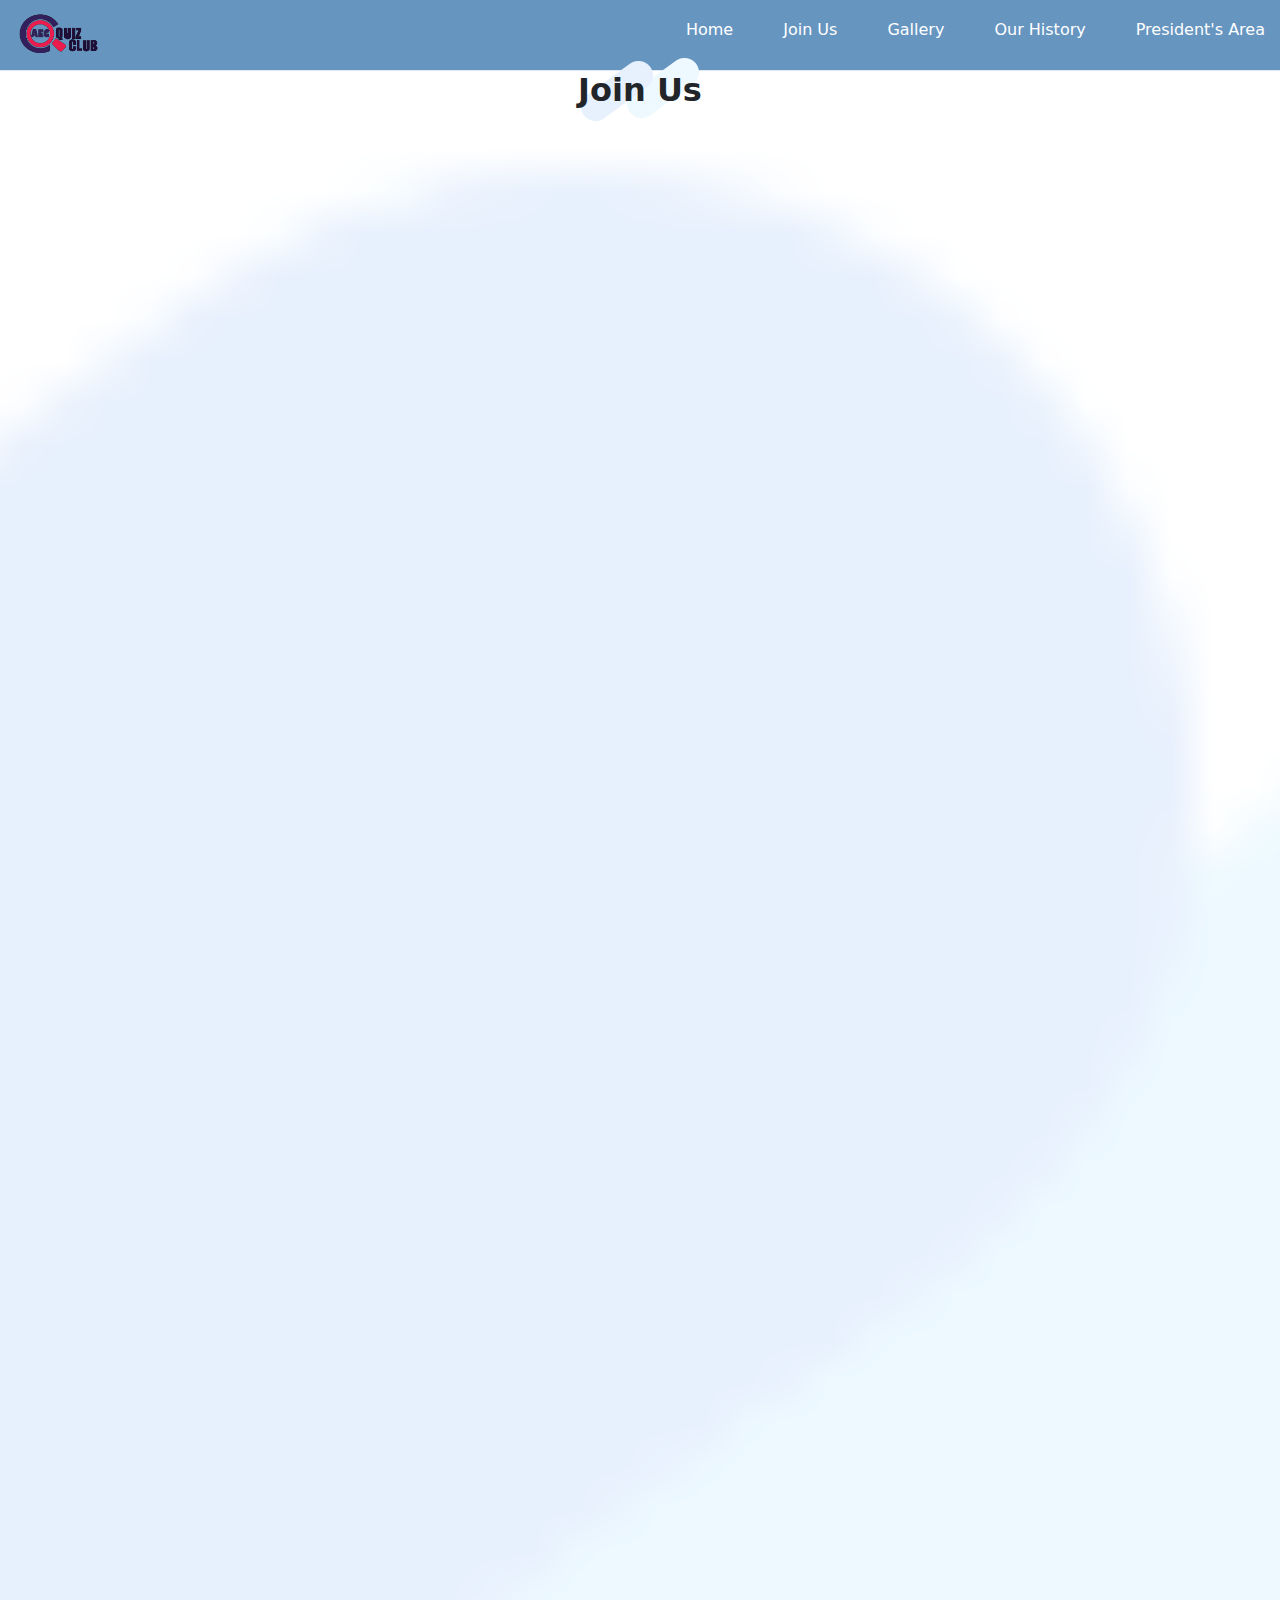
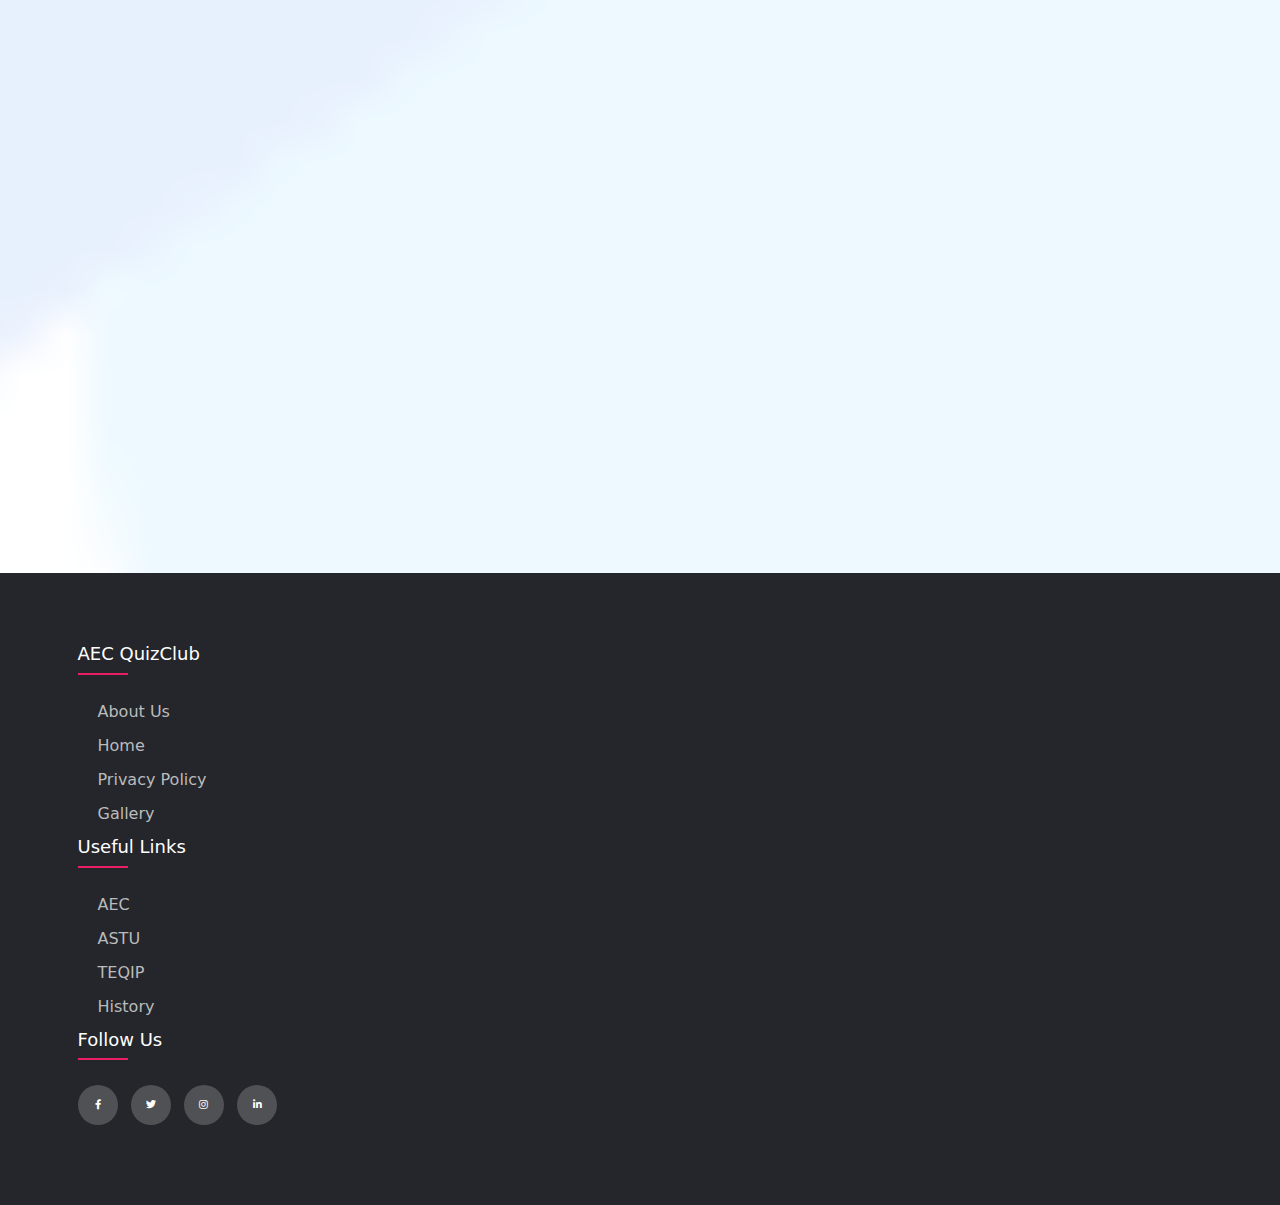
<file: Joinus.html>
<!DOCTYPE html>
<html lang="en">

<head>
  <meta charset="UTF-8">
  <meta http-equiv="X-UA-Compatible" content="IE=edge">
  <meta name="viewport" content="width=device-width, initial-scale=1.0">
  <title>Join us</title>
  <link rel="stylesheet" type="text/css"
    href="https://cdnjs.cloudflare.com/ajax/libs/font-awesome/5.15.1/css/all.min.css">
  <link rel="stylesheet" href="./assets/css/join.css">


  <link href="assets/vendor/bootstrap/css/bootstrap.min.css" rel="stylesheet">




</head>

<body>


  <!-- Header class nav-link changed to nav-links since bootstrap css conflicting  -->
  <header class="header">
    <nav class="navbar">
      <a href="./index.html" class="nav-logo"><img src="./assets/img/output-onlinepngtools.png" alt="" srcset=""
          height="60px"></a>
      <ul class="nav-menu">
        <li class="nav-item">
          <a href="./index.html" class="nav-links">Home</a>
        </li>
        <li class="nav-item">
          <a href="./Joinus.html" class="nav-links">Join Us</a>
        </li>
        <li class="nav-item">
          <a href="./gallery.html" class="nav-links">Gallery</a>
        </li>
        <li class="nav-item">
          <a href="./about.html" class="nav-links">Our History</a>
        </li>
        <li class="nav-item">
          <a href="#" class="nav-links">President's Area</a>
        </li>
      </ul>
      <div class="hamburger">
        <span class="bar"></span>
        <span class="bar"></span>
        <span class="bar"></span>
      </div>
    </nav>
  </header>

  <div class="container">
    <div class="section-title" data-aos="fade-in" data-aos-delay="100">
      <h2>Join Us </h2>
    </div>

    <div class="don">
      <div class="dtc">
        <p><iframe
            src="https://docs.google.com/forms/d/e/1FAIpQLSczZBYSU2Q3H55c4n-6NwZstNp7l6bRhgJ7-krpIB29nKeABA/viewform?embedded=true"
            width="1000" height="1900" frameborder="0" marginheight="0" marginwidth="0">Loading…</iframe></p>

      </div>

    </div>

  </div>




  <footer class="footer">
    <div class="container">
      <div class="row">
        <div class="footer-col">
          <h4>AEC QuizClub</h4>
          <ul>
            <li><a href="#">about us</a></li>
            <li><a href="#">Home</a></li>
            <li><a href="#">privacy policy</a></li>
            <li><a href="#">Gallery</a></li>
          </ul>
        </div>
        <div class="footer-col">
          <h4>Useful Links</h4>
          <ul>
            <li><a href="https://www.aec.ac.in/">AEC</a></li>
            <li><a href="https://astu.ac.in/">ASTU</a></li>
            <li><a href="https://www.teqip.in/">TEQIP</a></li>
            <li><a href="./about.html">History</a></li>

          </ul>
        </div>

        <div class="footer-col">
          <h4>follow us</h4>
          <div class="social-links">
            <a href="https://www.facebook.com/quizclubAEC"><i class="fab fa-facebook-f"></i></a>
            <a href="https://twitter.com/QuizAec"><i class="fab fa-twitter"></i></a>
            <a href="https://www.instagram.com/quizclubaec/"><i class="fab fa-instagram"></i></a>
            <a href="#"><i class="fab fa-linkedin-in"></i></a>
          </div>
        </div>
      </div>
    </div>
  </footer>





  <script>
    const hamburger = document.querySelector(".hamburger");
    const navMenu = document.querySelector(".nav-menu");

    hamburger.addEventListener("click", mobileMenu);

    function mobileMenu() {
      hamburger.classList.toggle("active");
      navMenu.classList.toggle("active");
    }

    const navLink = document.querySelectorAll(".nav-links");

    navLink.forEach(n => n.addEventListener("click", closeMenu));

    function closeMenu() {
      hamburger.classList.remove("active");
      navMenu.classList.remove("active");
    }
  </script>

</body>

</html>
</file>
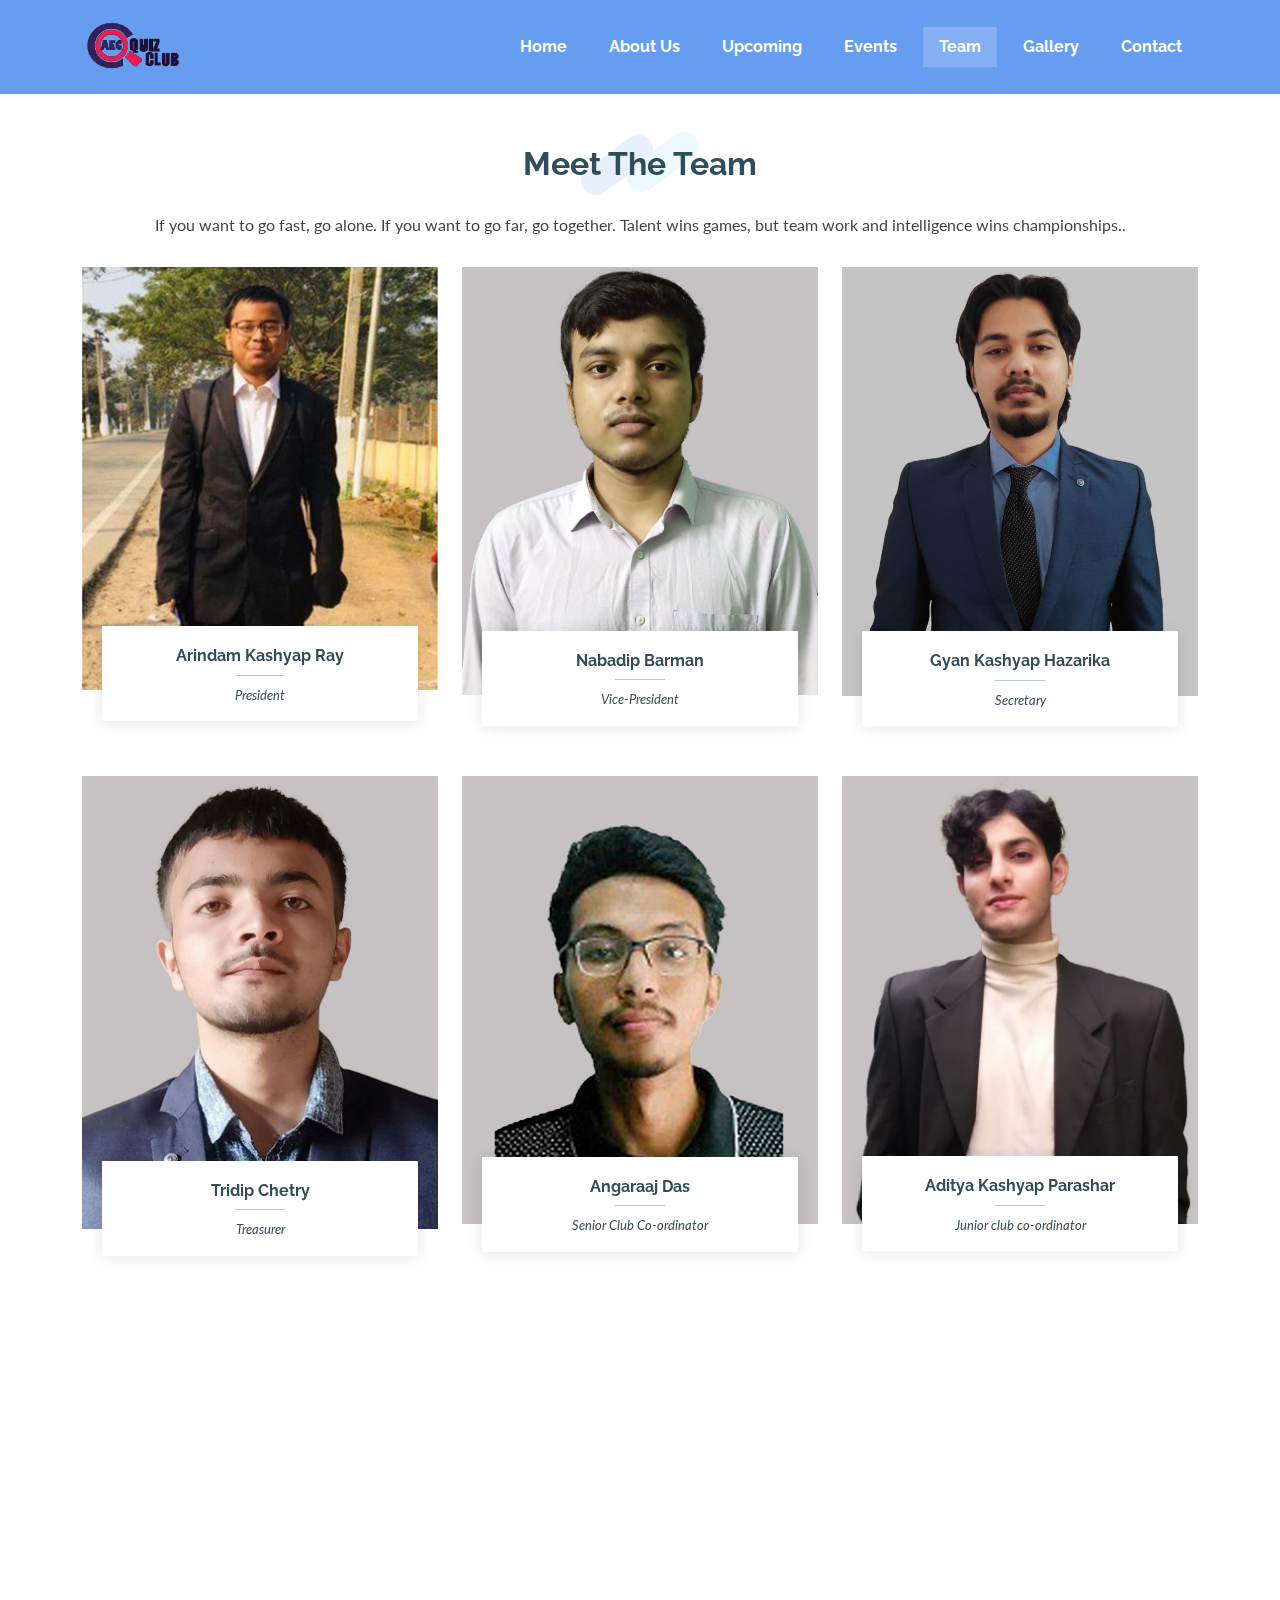
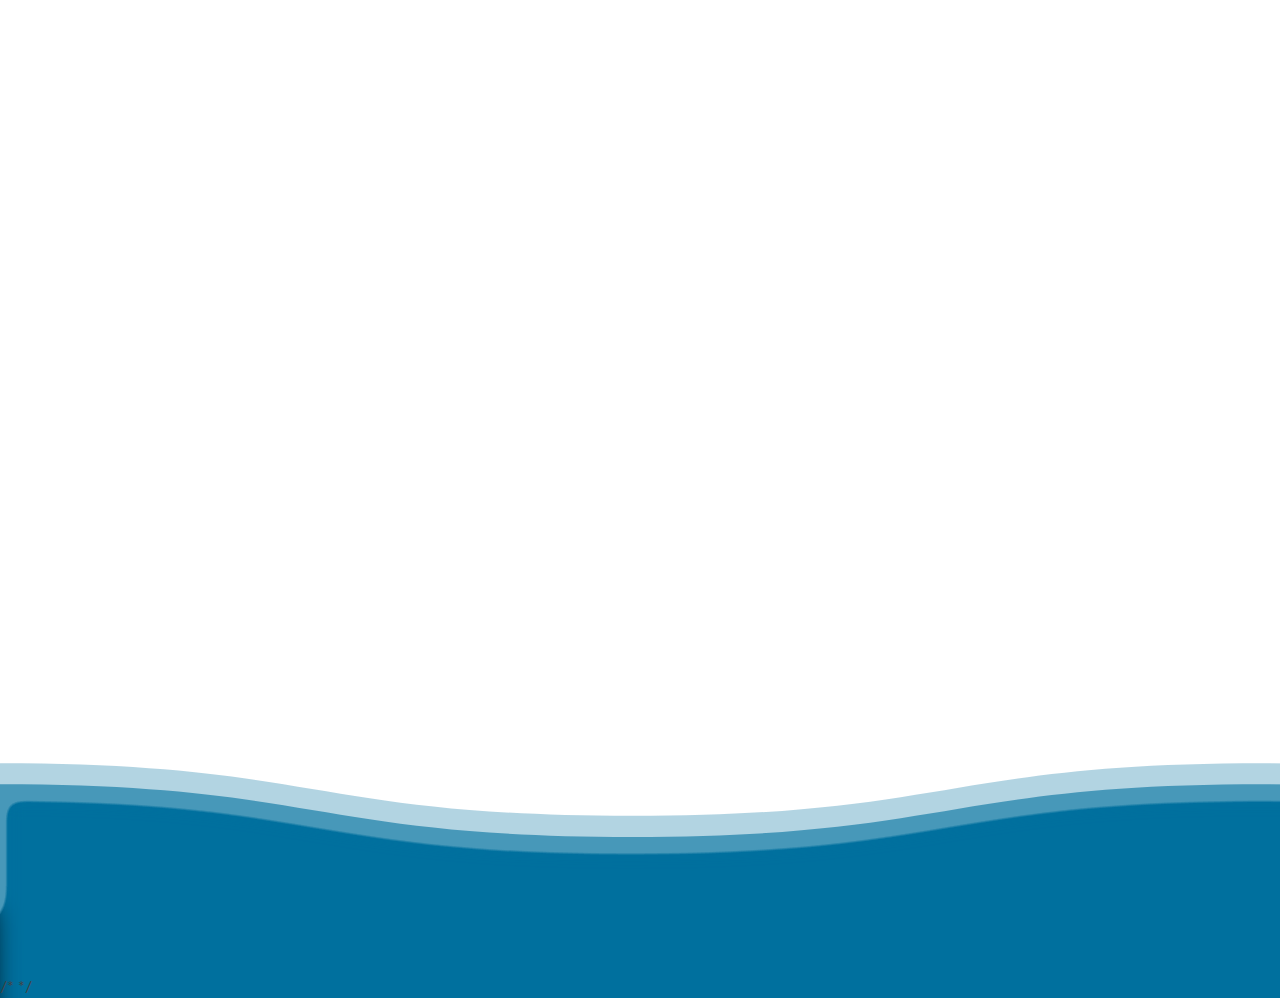
<file: team.html>
<!DOCTYPE html>
<html lang="en">

<head>
    <meta charset="utf-8">
    <meta content="width=device-width, initial-scale=1.0" name="viewport">

    <title>Home</title>
    <meta content="" name="description">
    <meta content="" name="keywords">

    <!-- Favicons -->
    <link href="assets/img/cta-bg.jpg" rel="icon">
    <link href="assets/img/DJI_0151.80c176fd.jpg" rel="apple-touch-icon">

    <!-- Google Fonts -->
    <link
        href="https://fonts.googleapis.com/css?family=Open+Sans:300,300i,400,400i,600,600i,700,700i|Raleway:300,300i,400,400i,500,500i,600,600i,700,700i|Poppins:300,300i,400,400i,500,500i,600,600i,700,700i"
        rel="stylesheet">

    <!-- Vendor CSS Files -->
    <link href="assets/vendor/aos/aos.css" rel="stylesheet">
    <link href="assets/vendor/bootstrap/css/bootstrap.min.css" rel="stylesheet">
    <link href="assets/vendor/bootstrap-icons/bootstrap-icons.css" rel="stylesheet">
    <link href="assets/vendor/boxicons/css/boxicons.min.css" rel="stylesheet">
    <link href="assets/vendor/glightbox/css/glightbox.min.css" rel="stylesheet">
    <link href="assets/vendor/swiper/swiper-bundle.min.css" rel="stylesheet">

    <!-- Template Main CSS File -->
    <link href="assets/css/style.css" rel="stylesheet">
    <link rel="stylesheet" href="./assets/css/team.css">
    <!-- <link rel="stylesheet" href="https://fonts.googleapis.com/css?family=Ubuntu:400,500&display=swap"> -->


</head>



<!-- ======= Header ======= -->



<header id="header" class="fixed-top header-scrolled" style="display:block;">

    <div class="container d-flex align-items-center justify-content-between">




        <div class="logo">

            <!-- Uncomment below if you prefer to use an image logo -->
            <a href="index.html"><img src="assets/img/output-onlinepngtools.png" alt="" class="img-fluid"></a>

        </div>

        <nav id="navbar" class="navbar">
            <ul>
                <li><a class="nav-link scrollto" href="index.html">Home</a></li>
                <li><a class="nav-link scrollto" href="index.html#about">About Us</a></li>
                <li><a class="nav-link scrollto" href="index.html#services">Upcoming</a></li>
                <li><a class="nav-link scrollto" href="index.html#portfolio">Events</a></li>
                <!-- <li><a class="nav-link scrollto active" href="index.html#testimonials">Testimonials</a></li> -->
                <li><a class="nav-link scrollto" href="#team">Team</a></li>

                <li><a href="gallery.html">Gallery</a></li>
                <!-- <li><a href="#">President's Area</a></li> -->


                <li><a class="nav-link scrollto" href="#contact">Contact</a></li>
            </ul>
            <i class="bi bi-list mobile-nav-toggle"></i>
        </nav>
        <!-- .navbar -->

    </div>



</header>
<!-- End Header -->



    <!-- ======= Team Section ======= -->
    <section id="team" class="team">
        <div class="container">

            <div class="section-title" data-aos="fade-in" data-aos-delay="100">
                <h2>Meet The Team</h2>
                <p>If you want to go fast, go alone. If you want to go far, go together. Talent wins games, but team
                    work and
                    intelligence wins championships..</p>
            </div>

            <div class="row">

                <div class="col-lg-4 col-md-6">
                    <div class="member" data-aos="fade-up">
                        <div class="pic"><img src="assets/img/team/IMG-20210703-WA0058 (1).jpg" class="img-fluid"
                                alt=""></div>
                        <div class="member-info">
                            <h4>Arindam Kashyap Ray</h4>
                            <span>President</span>
                            <div class="social">
                                <a href=""><i class="bi bi-twitter"></i></a>
                                <a href=""><i class="bi bi-facebook"></i></a>
                                <a href=""><i class="bi bi-instagram"></i></a>
                                <a href=""><i class="bi bi-linkedin"></i></a>
                            </div>
                        </div>
                    </div>
                </div>

                <div class="col-lg-4 col-md-6">
                    <div class="member" data-aos="fade-up" data-aos-delay="150">
                        <div class="pic"><img src="assets/img/team/IMG-20210723-WA0023.jpg" class="img-fluid" alt="">
                        </div>
                        <div class="member-info">
                            <h4>Nabadip Barman</h4>
                            <span>Vice-President</span>
                            <div class="social">
                                <a href=""><i class="bi bi-twitter"></i></a>
                                <a href=""><i class="bi bi-facebook"></i></a>
                                <a href=""><i class="bi bi-instagram"></i></a>
                                <a href=""><i class="bi bi-linkedin"></i></a>
                            </div>
                        </div>
                    </div>
                </div>

                <div class="col-lg-4 col-md-6">
                    <div class="member" data-aos="fade-up" data-aos-delay="300">
                        <div class="pic"><img src="assets/img/team/Untitled design.jpg" class="img-fluid" alt=""></div>
                        <div class="member-info">
                            <h4>Gyan Kashyap Hazarika</h4>
                            <span>Secretary</span>
                            <div class="social">
                                <a href=""><i class="bi bi-twitter"></i></a>
                                <a href=""><i class="bi bi-facebook"></i></a>
                                <a href=""><i class="bi bi-instagram"></i></a>
                                <a href=""><i class="bi bi-linkedin"></i></a>
                            </div>
                        </div>
                    </div>
                </div>

                <div class="col-lg-4 col-md-6">
                    <div class="member" data-aos="fade-up" data-aos-delay="300">
                        <div class="pic"><img
                                src="assets/img/team/Screenshot_2021-07-26-12-48-18-413_com.google.android.apps.docs.jpg"
                                class="img-fluid" alt=""></div>
                        <div class="member-info">
                            <h4>Tridip Chetry</h4>
                            <span>Treasurer</span>
                            <div class="social">
                                <a href=""><i class="bi bi-twitter"></i></a>
                                <a href=""><i class="bi bi-facebook"></i></a>
                                <a href=""><i class="bi bi-instagram"></i></a>
                                <a href=""><i class="bi bi-linkedin"></i></a>
                            </div>
                        </div>
                    </div>
                </div>
                <div class="col-lg-4 col-md-6">
                    <div class="member" data-aos="fade-up" data-aos-delay="300">
                        <div class="pic"><img src="assets/img/team/IMG-20210725-WA0027.jpg" class="img-fluid" alt="">
                        </div>
                        <div class="member-info">
                            <h4>Angaraaj Das</h4>
                            <span>Senior Club Co-ordinator</span>
                            <div class="social">
                                <a href=""><i class="bi bi-twitter"></i></a>
                                <a href=""><i class="bi bi-facebook"></i></a>
                                <a href=""><i class="bi bi-instagram"></i></a>
                                <a href=""><i class="bi bi-linkedin"></i></a>
                            </div>
                        </div>
                    </div>
                </div>

                <div class="col-lg-4 col-md-6">
                    <div class="member" data-aos="fade-up" data-aos-delay="300">
                        <div class="pic"><img src="assets/img/team/aditya.jpg" class="img-fluid" alt=""></div>
                        <div class="member-info">
                            <h4>Aditya Kashyap Parashar</h4>
                            <span>Junior club co-ordinator</span>
                            <div class="social">
                                <a href=""><i class="bi bi-twitter"></i></a>
                                <a href=""><i class="bi bi-facebook"></i></a>
                                <a href=""><i class="bi bi-instagram"></i></a>
                                <a href=""><i class="bi bi-linkedin"></i></a>
                            </div>
                        </div>
                    </div>
                </div>

                <div class="col-lg-4 col-md-6">
                    <div class="member" data-aos="fade-up" data-aos-delay="300">
                        <div class="pic"><img src="assets/img/team/IMG20210723171427-01.jpg" class="img-fluid" alt="">
                        </div>
                        <div class="member-info">
                            <h4>Partha Protim Lahkar</h4>
                            <span>Junior Club Co-ordinator</span>
                            <div class="social">
                                <a href=""><i class="bi bi-twitter"></i></a>
                                <a href=""><i class="bi bi-facebook"></i></a>
                                <a href=""><i class="bi bi-instagram"></i></a>
                                <a href=""><i class="bi bi-linkedin"></i></a>
                            </div>
                        </div>
                    </div>
                </div>

                <div class="col-lg-4 col-md-6">
                    <div class="member" data-aos="fade-up" data-aos-delay="300">
                        <div class="pic"><img src="assets/img/team/Screenshot (101).png" class="img-fluid" alt=""></div>
                        <div class="member-info">
                            <h4>Rahul Ray</h4>
                            <span>Technical Head</span>
                            <div class="social">
                                <a href=""><i class="bi bi-twitter"></i></a>
                                <a href=""><i class="bi bi-facebook"></i></a>
                                <a href=""><i class="bi bi-instagram"></i></a>
                                <a href=""><i class="bi bi-linkedin"></i></a>
                            </div>
                        </div>
                    </div>
                </div>
                <div class="col-lg-4 col-md-6">
                    <div class="member" data-aos="fade-up" data-aos-delay="300">
                        <div class="pic"><img src="assets/img/team/WhatsApp Image 2021-09-28 at 7.24.27 PM.jpeg"
                                class="img-fluid" alt=""></div>
                        <div class="member-info">
                            <h4>Rushabh Gogoi</h4>
                            <span>Design Consultant</span>
                            <div class="social">
                                <a href=""><i class="bi bi-twitter"></i></a>
                                <a href=""><i class="bi bi-facebook"></i></a>
                                <a href=""><i class="bi bi-instagram"></i></a>
                                <a href=""><i class="bi bi-linkedin"></i></a>
                            </div>
                        </div>
                    </div>
                </div>
                <div class="col-lg-4 col-md-6">
                    <div class="member" data-aos="fade-up" data-aos-delay="300">
                        <div class="pic"><img src="assets/img/team/Photo official use.jpeg" class="img-fluid" alt="">
                        </div>
                        <div class="member-info">
                            <h4>Arindam Bhowal</h4>
                            <span>Technical Consultant</span>
                            <div class="social">
                                <a href=""><i class="bi bi-twitter"></i></a>
                                <a href=""><i class="bi bi-facebook"></i></a>
                                <a href=""><i class="bi bi-instagram"></i></a>
                                <a href=""><i class="bi bi-linkedin"></i></a>
                            </div>
                        </div>
                    </div>
                </div>
            </div>

        </div>
    </section>
    <!-- End Team Section -->

</main><!-- End #main -->


<!-- Footer  -->
<footer>
    <svg viewBox="0 0 120 28">
     <defs> 
        <filter id="goo">
          <feGaussianBlur in="SourceGraphic" stdDeviation="1" result="blur" />
          <feColorMatrix in="blur" mode="matrix" values="
               1 0 0 0 0  
               0 1 0 0 0  
               0 0 1 0 0  
               0 0 0 13 -9" result="goo" />
          <xfeBlend in="SourceGraphic" in2="goo" />
          </filter>
         <path id="wave" d="M 0,10 C 30,10 30,15 60,15 90,15 90,10 120,10 150,10 150,15 180,15 210,15 210,10 240,10 v 28 h -240 z" />
      </defs> 
    
       <use id="wave3" class="wave" xlink:href="#wave" x="0" y="-2" ></use> 
       <use id="wave2" class="wave" xlink:href="#wave" x="0" y="0" ></use>
     
     
      <g class="gooeff" filter="url(#goo)">
      
      <circle class="drop drop1" cx="1.2" cy="5.4" r="8.8"  />
      <circle class="drop drop2" cx="5.2" cy="5.1" r="7.5"  />
      <circle class="drop drop3" cx="10.2" cy="5.3" r="9.2"  />
        <circle class="drop drop4" cx="3.2" cy="5.4" r="8.8"  />
      <circle class="drop drop5" cx="14.2" cy="5.1" r="7.5"  />
      <circle class="drop drop6" cx="17.2" cy="4.8" r="9.2"  />
      <use id="wave1" class="wave" xlink:href="#wave" x="0" y="1" />
     </g>  
        <!-- g mask="url(#xxx)">
        <path   id="wave1"  class="wave" d="M 0,10 C 30,10 30,15 60,15 90,15 90,10 120,10 150,10 150,15 180,15 210,15 210,10 240,10 v 28 h -240 z" />
        </g>
      </g -->
    
    </svg>
    
    
    </footer>


<!-- Vendor JS Files -->
<script src="assets/vendor/aos/aos.js"></script>
<script src="assets/vendor/bootstrap/js/bootstrap.bundle.min.js"></script>
<script src="assets/vendor/glightbox/js/glightbox.min.js"></script>
<script src="assets/vendor/isotope-layout/isotope.pkgd.min.js"></script>
/* <script src="https://cdnjs.cloudflare.com/ajax/libs/jquery/3.4.1/jquery.min.js"></script> */

<script src="assets/vendor/purecounter/purecounter.js"></script>
<script src="assets/vendor/swiper/swiper-bundle.min.js"></script>

<!-- Template Main JS File -->
<script src="assets/js/main.js"></script> 

</body>

</html>
</file>
<file: assets/css/abt.css>
@import url('https://fonts.googleapis.com/css2?family=Roboto:ital,wght@0,500;1,400&display=swap');

* {
    margin: 0;
    padding: 0;
    box-sizing: border-box;
}
body{
    background-image: url(../img/section-title-bg.png);
    background-position: center;
  
    background-size: cover;
}

.text{
    font-size: 18px;
    padding: 20px 30px;
    font-family:'Segoe UI', Tahoma, Geneva, Verdana, sans-serif;
}

html {
    font-size: 63.5%;
   
}

li {
    list-style: none;
}

a {
    text-decoration: none;
}
.header{
    border-bottom: 1px solid #E2E8F0;
    background-color: rgb(102, 149, 192);
}

.navbar {
    display: flex;
    justify-content: space-between;
    align-items: center;
    padding: 1rem 1.5rem;
}
.hamburger {
    display: none;
}

.bar {
    display: block;
    width: 25px;
    height: 3px;
    margin: 5px auto;
    -webkit-transition: all 0.3s ease-in-out;
    transition: all 0.3s ease-in-out;
    background-color: #101010;
}
.nav-menu {
    display: flex;
    justify-content: space-between;
    align-items: center;
}

.nav-item {
    margin-left: 5rem;
}

.nav-link{
    font-size: 1.6rem;
    font-weight: 400;
    color: #ffffff;
}

.nav-link:hover{
    color: #482ff7;
}

.nav-logo {
    font-size: 2.1rem;
    font-weight: 500;
    color: #482ff7;
}

.heading::before{
    background: url(../img/compass-3408928_1920.jpg) no-repeat center center/cover;
    background-size: 100%;
    content: "";
    position: absolute;
    top: 0px;
    left: 0px;
    width: 100%;
    height: 40vh;
    z-index: -1;
    opacity: 0.6;
}
.heading h2{
    text-align: center;
    margin-top: 50px;
    font-size: 3rem;
    /* color: rgb(17, 17, 17); */
    /* font-weight: bold; */
    font-style: italic;
}


@media only screen and (max-width: 768px) {
    .nav-menu {
        position: fixed;
        left: -100%;
        top: 5rem;
        flex-direction: column;
        background-color: rgb(139, 146, 161);
        width: 100%;
        border-radius: 10px;
        text-align: center;
        transition: 0.3s;
        box-shadow:
            0 10px 27px rgba(0, 0, 0, 0.05);
    }

    .nav-menu.active {
        left: 0;
    }

    .nav-item {
        margin: 2.5rem 0;
    }

    .hamburger {
        display: block;
        cursor: pointer;
    }

}
.hamburger.active .bar:nth-child(2) {
    opacity: 0;
}

.hamburger.active .bar:nth-child(1) {
    transform: translateY(8px) rotate(45deg);
}

.hamburger.active .bar:nth-child(3) {
    transform: translateY(-8px) rotate(-45deg);
}


@import url('https://fonts.googleapis.com/css2?family=Poppins:wght@300;400;500;600;700&display=swap');
body{
	line-height: 1.5;
	font-family: 'Poppins', sans-serif;
}
*{
	margin:0;
	padding:0;
	box-sizing: border-box;
}
.container{
	max-width: 1170px;
	margin:auto;
}
.row{
	display: flex;
	flex-wrap: wrap;
}
ul{
	list-style: none;
}
.footer{
	background-color: #24262b;
    padding: 70px 0;
    margin-top: 100px;
}
.footer-col{
   width: 25%;
   padding: 0 15px;
}
.footer-col h4{
	font-size: 18px;
	color: #ffffff;
	text-transform: capitalize;
	margin-bottom: 35px;
	font-weight: 500;
	position: relative;
}
.footer-col h4::before{
	content: '';
	position: absolute;
	left:0;
	bottom: -10px;
	background-color: #e91e63;
	height: 2px;
	box-sizing: border-box;
	width: 50px;
}
.footer-col ul li:not(:last-child){
	margin-bottom: 10px;
}
.footer-col ul li a{
	font-size: 16px;
	text-transform: capitalize;
	color: #ffffff;
	text-decoration: none;
	font-weight: 300;
	color: #bbbbbb;
	display: block;
	transition: all 0.3s ease;
}
.footer-col ul li a:hover{
	color: #ffffff;
	padding-left: 8px;
}
.footer-col .social-links a{
	display: inline-block;
	height: 40px;
	width: 40px;
	background-color: rgba(255,255,255,0.2);
	margin:0 10px 10px 0;
	text-align: center;
	line-height: 40px;
	border-radius: 50%;
	color: #ffffff;
	transition: all 0.5s ease;
}
.footer-col .social-links a:hover{
	color: #24262b;
	background-color: #ffffff;
}

/*responsive*/
@media(max-width: 767px){
  .footer-col{
    width: 50%;
    margin-bottom: 30px;
}
}
@media(max-width: 574px){
  .footer-col{
    width: 100%;
}
}
</file>
<file: assets/css/abt2.css>
@import url('https://fonts.googleapis.com/css2?family=Roboto:ital,wght@0,500;1,400&display=swap');

* {
    margin: 0;
    padding: 0;
    box-sizing: border-box;
}
body{
    background-image: url(../img/section-title-bg.png);
    background-position: center;
  
    background-size: cover;
}

.text{
    font-size: 18px;
    padding: 20px 30px;
    font-family:'Segoe UI', Tahoma, Geneva, Verdana, sans-serif;
}

html {
    font-size: 62.5%;
    font-family: 'Roboto', sans-serif;
}

li {
    list-style: none;
}

a {
    text-decoration: none;
}
.header{
    border-bottom: 1px solid #E2E8F0;
    background-color: rgb(102, 149, 192);
}

.navbar {
    display: flex;
    justify-content: space-between;
    align-items: center;
    padding: 1rem 1.5rem;
}
.hamburger {
    display: none;
}

.bar {
    display: block;
    width: 25px;
    height: 3px;
    margin: 5px auto;
    -webkit-transition: all 0.3s ease-in-out;
    transition: all 0.3s ease-in-out;
    background-color: #101010;
}
.nav-menu {
    display: flex;
    justify-content: space-between;
    align-items: center;
}

.nav-item {
    margin-left: 5rem;
}

.nav-link{
    font-size: 1.6rem;
    font-weight: 400;
    color: #475569;
}

.nav-link:hover{
    color: #482ff7;
}

.nav-logo {
    font-size: 2.1rem;
    font-weight: 500;
    color: #482ff7;
}
@media only screen and (max-width: 768px) {
    .nav-menu {
        position: fixed;
        left: -100%;
        top: 5rem;
        flex-direction: column;
        background-color: #fff;
        width: 100%;
        border-radius: 10px;
        text-align: center;
        transition: 0.3s;
        box-shadow:
            0 10px 27px rgba(0, 0, 0, 0.05);
    }

    .nav-menu.active {
        left: 0;
    }

    .nav-item {
        margin: 2.5rem 0;
    }

    .hamburger {
        display: block;
        cursor: pointer;
    }

}
.hamburger.active .bar:nth-child(2) {
    opacity: 0;
}

.hamburger.active .bar:nth-child(1) {
    transform: translateY(8px) rotate(45deg);
}

.hamburger.active .bar:nth-child(3) {
    transform: translateY(-8px) rotate(-45deg);
}


@import url('https://fonts.googleapis.com/css2?family=Poppins:wght@300;400;500;600;700&display=swap');
body{
	line-height: 1.5;
	font-family: 'Poppins', sans-serif;
}
*{
	margin:0;
	padding:0;
	box-sizing: border-box;
}
.container{
	max-width: 1170px;
	margin:auto;
}
.row{
	display: flex;
	flex-wrap: wrap;
}
ul{
	list-style: none;
}
.footer{
	background-color: #24262b;
    padding: 70px 0;
    margin-top: 100px;
}
.footer-col{
   width: 25%;
   padding: 0 15px;
}
.footer-col h4{
	font-size: 18px;
	color: #ffffff;
	text-transform: capitalize;
	margin-bottom: 35px;
	font-weight: 500;
	position: relative;
}
.footer-col h4::before{
	content: '';
	position: absolute;
	left:0;
	bottom: -10px;
	background-color: #e91e63;
	height: 2px;
	box-sizing: border-box;
	width: 50px;
}
.footer-col ul li:not(:last-child){
	margin-bottom: 10px;
}
.footer-col ul li a{
	font-size: 16px;
	text-transform: capitalize;
	color: #ffffff;
	text-decoration: none;
	font-weight: 300;
	color: #bbbbbb;
	display: block;
	transition: all 0.3s ease;
}
.footer-col ul li a:hover{
	color: #ffffff;
	padding-left: 8px;
}
.footer-col .social-links a{
	display: inline-block;
	height: 40px;
	width: 40px;
	background-color: rgba(255,255,255,0.2);
	margin:0 10px 10px 0;
	text-align: center;
	line-height: 40px;
	border-radius: 50%;
	color: #ffffff;
	transition: all 0.5s ease;
}
.footer-col .social-links a:hover{
	color: #24262b;
	background-color: #ffffff;
}

/*responsive*/
@media(max-width: 767px){
  .footer-col{
    width: 50%;
    margin-bottom: 30px;
}
}
@media(max-width: 574px){
  .footer-col{
    width: 100%;
}
}
</file>
<file: assets/css/join.css>
@import url('https://fonts.googleapis.com/css2?family=Roboto:ital,wght@0,500;1,400&display=swap');

* {
    margin: 0;
    padding: 0;
    box-sizing: border-box;
}
body{
    background-image: url(../img/section-title-bg.png);
    background-position: center;
    background-size: cover;
}

.text{
    font-size: 18px;
    padding: 20px 30px;
    font-family:'Segoe UI', Tahoma, Geneva, Verdana, sans-serif;
}

html {
    font-size: 62.5%;
    font-family: 'Roboto', sans-serif;
}

li {
    list-style: none;
}

a {
    text-decoration: none;
}
.header{
    border-bottom: 1px solid #E2E8F0;
    background-color: rgb(102, 149, 192);
}

.navbar {
    display: flex;
    justify-content: space-between;
    align-items: center;
    padding: 1rem 1.5rem;
}
.hamburger {
    display: none;
}

.bar {
    display: block;
    width: 25px;
    height: 3px;
    margin: 5px auto;
    -webkit-transition: all 0.3s ease-in-out;
    transition: all 0.3s ease-in-out;
    background-color: #101010;
}
.nav-menu {
    display: flex;
    justify-content: space-between;
    align-items: center;
}

.nav-item {
    margin-left: 5rem;
}

.nav-links{
    font-size: 1.6rem;
    font-weight: 400;
    color: #ffffff;
    text-decoration: none;
}

.nav-links:hover{
    color: #482ff7;
}

.nav-logo {
    font-size: 2.1rem;
    font-weight: 500;
    color: #482ff7;
}
@media only screen and (max-width: 768px) {
    .nav-menu {
        position: fixed;
        left: -100%;
        top: 5rem;
        flex-direction: column;
        background-color: rgb(139, 146, 161);
        width: 100%;
        border-radius: 10px;
        text-align: center;
        transition: 0.3s;
        box-shadow:
            0 10px 27px rgba(0, 0, 0, 0.05);
    }

    .nav-menu.active {
        left: 0;
    }

    .nav-item {
        margin: 2.5rem 0;
    }

    .hamburger {
        display: block;
        cursor: pointer;
    }

}
.hamburger.active .bar:nth-child(2) {
    opacity: 0;
}

.hamburger.active .bar:nth-child(1) {
    transform: translateY(8px) rotate(45deg);
}

.hamburger.active .bar:nth-child(3) {
    transform: translateY(-8px) rotate(-45deg);
}


.img{
	background-image: url(../history/histry\ \(1\).jpeg);
	width: 60%;
	height: 150px;
	background-position: center;
	background-size: cover;
}

.text{
	font-family: 'Lucida Sans', 'Lucida Sans Regular', 'Lucida Grande', 'Lucida Sans Unicode', Geneva, Verdana, sans-serif;
}

.don{
  justify-content: center;
  display: flex;
  align-items: center;
  margin-top: 50px;
  margin-bottom: 100px;

  
}


.section-title {
    text-align: center;
    padding-bottom: 0px;
  }
  
  .section-title h2 {
    font-size: 32px;
    font-weight: bold;
    position: relative;
    margin-bottom: 30px;
    /* color: #2f4d5a; */
    z-index: 2;
  }
  
  .section-title h2::after {
    content: "";
    position: absolute;
    left: 50%;
    top: 50%;
    transform: translate(-50%, -50%);
    width: 122px;
    height: 66px;
    background: url(../img/section-title-bg.png) no-repeat;
    z-index: -1;
  }



@media only screen and (max-width: 768px) {

	iframe{
    width: 330px;
  }
	

}



@import url('https://fonts.googleapis.com/css2?family=Poppins:wght@300;400;500;600;700&display=swap');
body{
	line-height: 1.5;
	font-family: 'Poppins', sans-serif;
}
*{
	margin:0;
	padding:0;
	box-sizing: border-box;
}
.container{
	max-width: 1170px;
	margin:auto;
}
.row{
	display: flex;
	flex-wrap: wrap;
}
ul{
	list-style: none;
}
.footer{
	background-color: #24262b;
    padding: 70px 0;
}
.footer-col{
   width: 25%;
   padding: 0 15px;
}
.footer-col h4{
	font-size: 18px;
	color: #ffffff;
	text-transform: capitalize;
	margin-bottom: 35px;
	font-weight: 500;
	position: relative;
}
.footer-col h4::before{
	content: '';
	position: absolute;
	left:0;
	bottom: -10px;
	background-color: #e91e63;
	height: 2px;
	box-sizing: border-box;
	width: 50px;
}
.footer-col ul li:not(:last-child){
	margin-bottom: 10px;
}
.footer-col ul li a{
	font-size: 16px;
	text-transform: capitalize;
	color: #ffffff;
	text-decoration: none;
	font-weight: 300;
	color: #bbbbbb;
	display: block;
	transition: all 0.3s ease;
}
.footer-col ul li a:hover{
	color: #ffffff;
	padding-left: 8px;
}
.footer-col .social-links a{
	display: inline-block;
	height: 40px;
	width: 40px;
	background-color: rgba(255,255,255,0.2);
	margin:0 10px 10px 0;
	text-align: center;
	line-height: 40px;
	border-radius: 50%;
	color: #ffffff;
	transition: all 0.5s ease;
}
.footer-col .social-links a:hover{
	color: #24262b;
	background-color: #ffffff;
}

/*responsive*/
@media(max-width: 767px){
  .footer-col{
    width: 50%;
    margin-bottom: 30px;
}
}
@media(max-width: 574px){
  .footer-col{
    width: 100%;
}
}
</file>
<file: assets/css/team.css>
@import url("https://fonts.googleapis.com/css?family=Lato:400,400i,700");

footer div {
  background-color: var(--col-deepblue);
  margin: -5px 0px 0px 0px;
  padding:0px;
  color: #fff;
  text-align:center;
}
svg {
  width:100%;
  overflow:visible;
}

.wave {
  animation: wave 3s linear;
  animation-iteration-count:infinite;
  fill: #006f9e;
}
.drop {
  fill: var(--col-deepblue);

  animation: drop 8.2s linear infinite normal;
  stroke: var(--col-deepblue);
  stroke-width:0.5;
  transform: translateY(25px) ;
  transform-box: fill-box;
  transform-origin: 50% 100%;
}

.drop2 {
  animation-delay: 8s;
  animation-duration:8s;
}
.drop3 {
  animation-delay: -7s;
  animation-duration:8.4s;
}
.drop4 {
  animation-delay: 6.7s;
}
.drop5 {
  animation-delay: 7.7s;
  animation-duration:8.1s;
}
.drop6 {
  animation-delay: -7.1s;
  animation-duration:8.2s;
}
.gooeff {
  	filter: url(#goo);
}
#wave2 {
  animation-duration:10s;
  animation-direction: reverse;
  opacity: .6
}
#wave3 {
  animation-duration: 12s;
  opacity:.3;
}
@keyframes drop {
  0% {
    transform: translateY(25px); 
  }
  30% {
    transform: translateY(-10px) scale(.1);
  }
  30.001% {
    transform: translateY(25px) scale(1); 
  }
  70% {
    transform: translateY(25px); 
  }
  100% { 
    transform: translateY(-10px) scale(.1);  
  }
}
@keyframes wave {
  to {transform: translateX(-100%);}
}
</file>
<file: assets/css/style.css>
/**
* Template Name: Squadfree - v4.3.0
* Template URL: https://bootstrapmade.com/squadfree-free-bootstrap-template-creative/
* Author: BootstrapMade.com
* License: https://bootstrapmade.com/license/
*/

/*--------------------------------------------------------------
# General
--------------------------------------------------------------*/
/* Css Card  */
@import url("https://fonts.googleapis.com/css2?family=Poppins:wght@100;200;300;400;500&display=swap");


body {
  font-family: "Open Sans", sans-serif;
  color: #444444;
}

a {
  text-decoration: none;
  color: #67b0d1;
}

a:hover {
  color: #8ec4dd;
  text-decoration: none;
}

h1, h2, h3, h4, h5, h6 {
  font-family: "Raleway", sans-serif;
}

#main {
  margin-top: 90px;
}

/*--------------------------------------------------------------
# Back to top button
--------------------------------------------------------------*/
.back-to-top {
  position: fixed;
  visibility: hidden;
  opacity: 0;
  right: 15px;
  bottom: 15px;
  z-index: 998;
  background: #67b0d1;
  width: 40px;
  height: 40px;
  border-radius: 50px;
  transition: all 0.4s;
}

.back-to-top i {
  font-size: 24px;
  color: #fff;
  line-height: 0;
}

.back-to-top:hover {
  background: #86c0da;
  color: #fff;
}

.back-to-top.active {
  visibility: visible;
  opacity: 1;
}

/*--------------------------------------------------------------
# Disable aos animation delay on mobile devices
--------------------------------------------------------------*/
@media screen and (max-width: 768px) {
  [data-aos-delay] {
    transition-delay: 0 !important;
  }
}

/*--------------------------------------------------------------
# Header
--------------------------------------------------------------*/
#header {
  transition: all 0.5s;
  z-index: 997;
  transition: all 0.5s;
  padding: 24px 0;
  background: rgba(103, 176, 209, 0.8);
  opacity: 0;
  display: none;
}


#header.header-transparent {
  background: transparent;
}

#header.header-scrolled {
  background: rgb(102, 157, 240);
  padding: 12px;
  opacity: 1;
}

#header .logo h1 {
  font-size: 24px;
  margin: 0;
  line-height: 1;
  font-weight: 700;
  letter-spacing: 1px;
  font-family: "Poppins", sans-serif;
  text-transform: uppercase;
}

#header .logo h1 a, #header .logo h1 a:hover {
  color: #fff;
  text-decoration: none;
}

#header .logo img {
  padding: 0;
  margin: 0;
  max-height: 70px;
}

@media (max-width: 768px) {
  #header.header-scrolled {
    padding: 15px 0;
  }
}

/*--------------------------------------------------------------
# Navigation Menu
--------------------------------------------------------------*/
/**
* Desktop Navigation 
*/
.navbar {
  padding: 0;
 
}

.navbar ul {
  margin: 0;
  padding: 0;
  display: flex;
  list-style: none;
  align-items: center;
}

.navbar li {
  position: relative;
}

.navbar a, .navbar a:focus {
  display: flex;
  align-items: center;
  justify-content: space-between;
  padding: 8px 16px;
  margin-left: 10px;
  font-family: "Raleway", sans-serif;
  font-size: 16px;
  font-weight: 700;
  color: #fff;
  white-space: nowrap;
  transition: 0.3s;
}

.navbar a i, .navbar a:focus i {
  font-size: 12px;
  line-height: 0;
  margin-left: 5px;
}

.navbar a:hover, .navbar .active, .navbar .active:focus, .navbar li:hover > a {
  background: rgba(255, 255, 255, 0.2);
}

.navbar .dropdown ul {
  display: block;
  position: absolute;
  left: 10px;
  top: calc(100% + 30px);
  margin: 0;
  padding: 10px 0;
  z-index: 99;
  opacity: 0;
  visibility: hidden;
  background: #fff;
  box-shadow: 0px 0px 30px rgba(127, 137, 161, 0.25);
  transition: 0.3s;
}

.navbar .dropdown ul li {
  min-width: 200px;
}

.navbar .dropdown ul a {
  padding: 10px 20px;
  font-size: 15px;
  text-transform: none;
  font-weight: 600;
  color: #2f4d5a;
}

.navbar .dropdown ul a i {
  font-size: 12px;
}

.navbar .dropdown ul a:hover, .navbar .dropdown ul .active:hover, .navbar .dropdown ul li:hover > a {
  color: #67b0d1;
}

.navbar .dropdown:hover > ul {
  opacity: 1;
  top: 100%;
  visibility: visible;
}

.navbar .dropdown .dropdown ul {
  top: 0;
  left: calc(100% - 30px);
  visibility: hidden;
}

.navbar .dropdown .dropdown:hover > ul {
  opacity: 1;
  top: 0;
  left: 100%;
  visibility: visible;
}

@media (max-width: 1366px) {
  .navbar .dropdown .dropdown ul {
    left: -90%;
  }
  .navbar{
    visibility: visible;
  }
  .navbar .dropdown .dropdown:hover > ul {
    left: -100%;
  }
}

/**
* Mobile Navigation 
*/
.mobile-nav-toggle {
  color: #fff;
  font-size: 28px;
  cursor: pointer;
  display: none;
  line-height: 0;
  transition: 0.5s;
}

@media (max-width: 991px) {
  .mobile-nav-toggle {
    display: block;
  }
  .navbar ul {
    display: none;
  }
}

.navbar-mobile {
  position: fixed;
  overflow: hidden;
  top: 0;
  right: 0;
  left: 0;
  bottom: 0;
  background: rgba(43, 111, 142, 0.9);
  transition: 0.3s;
}

.navbar-mobile .mobile-nav-toggle {
  position: absolute;
  top: 15px;
  right: 15px;
}

.navbar-mobile ul {
  display: block;
  position: absolute;
  top: 55px;
  right: 15px;
  bottom: 15px;
  left: 15px;
  padding: 10px 0;
  background-color: #fff;
  overflow-y: auto;
  transition: 0.3s;
}

.navbar-mobile a {
  padding: 10px 20px;
  font-size: 15px;
  color: #2f4d5a;
}

.navbar-mobile a:hover, .navbar-mobile .active, .navbar-mobile li:hover > a {
  color: #67b0d1;
}

.navbar-mobile .getstarted {
  margin: 15px;
}

.navbar-mobile .dropdown ul {
  position: static;
  display: none;
  margin: 10px 20px;
  padding: 10px 0;
  z-index: 99;
  opacity: 1;
  visibility: visible;
  background: #fff;
  box-shadow: 0px 0px 30px rgba(127, 137, 161, 0.25);
}

.navbar-mobile .dropdown ul li {
  min-width: 200px;
}

.navbar-mobile .dropdown ul a {
  padding: 10px 20px;
}

.navbar-mobile .dropdown ul a i {
  font-size: 12px;
}

.navbar-mobile .dropdown ul a:hover, .navbar-mobile .dropdown ul .active:hover, .navbar-mobile .dropdown ul li:hover > a {
  color: #67b0d1;
}

.navbar-mobile .dropdown > .dropdown-active {
  display: block;
}

/*--------------------------------------------------------------
# Hero Section
--------------------------------------------------------------*/
#hero {
  width: 100%;
  height: 100vh;
  background: linear-gradient(rgba(55, 142, 181, 0.5), rgba(55, 142, 181, 0.2)), url("../img/DJI_0151.80c176fd.jpg") top center;
  background-size: cover;
  position: relative;
  margin-bottom: -90px;
}

#hero .hero-container {
  position: absolute;
  bottom: 0;
  top: 0;
  left: 0;
  right: 0;
  display: flex;
  justify-content: center;
  align-items: center;
  flex-direction: column;
  text-align: center;
}

#hero h1 {
  margin: 0 0 10px 0;
  font-size: 64px;
  font-weight: 700;
  line-height: 56px;
  text-transform: uppercase;
  color: #fff;
  text-shadow: -1px 0 2px #2f4d5a;
}

#hero h2 {
  color: #fff;
  margin-bottom: 50px;
  font-size: 20px;
  text-transform: uppercase;
  font-weight: 700;
  text-shadow: -1px 0 2px #2f4d5a;
}

#hero .btn-get-started {
  font-size: 36px;
  display: inline-block;
  padding: 4px 0;
  border-radius: 50px;
  transition: 0.3s ease-in-out;
  margin: 10px;
  width: 64px;
  height: 64px;
  text-align: center;
  border: 2px solid #fff;
  color: #fff;
}

#hero .btn-get-started:hover {
  padding-top: 8px;
  background: rgba(255, 255, 255, 0.15);
}

@media (min-width: 1024px) {
  #hero {
    background-attachment: fixed;
  }
}

@media (max-width: 768px) {
  #hero h1 {
    font-size: 28px;
    line-height: 36px;
  }
  #hero h2 {
    font-size: 18px;
    line-height: 24px;
    margin-bottom: 30px;
  }
}

/*--------------------------------------------------------------
# Sections General
--------------------------------------------------------------*/
section {
  padding: 60px 0;
  overflow: hidden;
}

.section-bg {
  background-color: #f4f9fc;
}

.section-title {
  text-align: center;
  padding-bottom: 30px;
}

.section-title h2 {
  font-size: 32px;
  font-weight: bold;
  position: relative;
  margin-bottom: 30px;
  color: #2f4d5a;
  z-index: 2;
}

.section-title h2::after {
  content: "";
  position: absolute;
  left: 50%;
  top: 50%;
  transform: translate(-50%, -50%);
  width: 122px;
  height: 66px;
  background: url(../img/section-title-bg.png) no-repeat;
  z-index: -1;
}

.section-title p {
  margin-bottom: 0;
}

/*--------------------------------------------------------------
# Breadcrumbs
--------------------------------------------------------------*/
.breadcrumbs {
  padding: 15px 0;
  background-color: #f8fbfd;
  min-height: 40px;
}

.breadcrumbs h2 {
  font-size: 24px;
  font-weight: 300;
}

.breadcrumbs ol {
  display: flex;
  flex-wrap: wrap;
  list-style: none;
  padding: 0;
  margin: 0;
  font-size: 14px;
}

.breadcrumbs ol li + li {
  padding-left: 10px;
}

.breadcrumbs ol li + li::before {
  display: inline-block;
  padding-right: 10px;
  color: #6c757d;
  content: "/";
}

@media (max-width: 768px) {
  .breadcrumbs .d-flex {
    display: block !important;
  }
  .breadcrumbs ol {
    display: block;
  }
  .breadcrumbs ol li {
    display: inline-block;
  }
}

/*--------------------------------------------------------------
# About
--------------------------------------------------------------*/
.about {
  background: url("../img/about-bg.jpg") center center no-repeat;
  background-size: cover;
  padding: 0px 0;
  position: relative;
}

.about::before {
  content: '';
  position: absolute;
  left: 0;
  right: 0;
  top: 0;
  bottom: 0;
  background: rgba(255, 255, 255, 0.75);
  z-index: 9;
}

.about .container {
  position: relative;
  z-index: 10;
}

.about .content {
  padding: 30px 30px 30px 0;
}

.about .content h3 {
  font-weight: 700;
  font-size: 34px;
  color: #2f4d5a;
  margin-bottom: 30px;
}

.about .content p {
  margin-bottom: 30px;
}

.about .content .about-btn {
  display: inline-block;
  background: #67b0d1;
  padding: 6px 44px 8px 30px;
  color: #fff;
  border-radius: 50px;
  transition: 0.3s;
  position: relative;
}

.about .content .about-btn i {
  font-size: 18px;
  position: absolute;
  right: 18px;
  top: 9px;
}

.about .content .about-btn:hover {
  background: #7bbad7;
}

.about .icon-boxes .icon-box {
  margin-top: 30px;
}

.about .icon-boxes .icon-box i {
  font-size: 40px;
  color: #67b0d1;
  margin-bottom: 10px;
}

.about .icon-boxes .icon-box h4 {
  font-size: 20px;
  font-weight: 700;
  margin: 0 0 10px 0;
}

.about .icon-boxes .icon-box p {
  font-size: 15px;
  color: #848484;
}

@media (max-width: 1200px) {
  .about .content {
    padding-right: 0;
  }

}

@media (max-width: 768px) {
  .about {
    text-align: center;
  }

}
@media (max-width: 768px) {
  .content h3{
    margin-top: 10px;
  }
}

/*--------------------------------------------------------------
# Cards
--------------------------------------------------------------*/
.card-box{
  display: flex;
  justify-content: center;
  align-items: center;
  min-height: 100vh;
  background: #ffffff;
  font-family: "Poppins", sans-serif;
  margin: 0;
  padding: 0;
  box-sizing: border-box;
}
.box {
  position: relative;
  width: 300px;
  height: 400px;
  display: flex;
  justify-content: center;
  align-items: center;
  background: rgba(0, 0, 0, 0.5);
  overflow: hidden;
  border-radius: 20px;
  margin: 5px;
  color: black;
}

.box::after {
  content: "";
  position: absolute;
  inset: 4px;
  background: #ffffff;
}

.box::before {
  content: "";
  position: absolute;
  width: 150px;
  height: 140%;
  background: linear-gradient(#00ccff, #d400d4);
  animation: animate 4s linear infinite;
}

@keyframes animate {
  0% {
    transform: rotate(0deg);
  }
  100% {
    transform: rotate(350deg);
  }
}

.box h2 {
  /* color: black; */
  font-size: 10em;
  z-index: 10;
}



/*--------------------------------------------------------------
# Upcoming Event Calender
--------------------------------------------------------------*/

#upcoming table td{
  border: none;
  text-align: justify;
  font-weight: bold;
  margin: 10px;
}

#upcoming table{
  margin: auto;
  width: 25vw;
}
#upcoming tr{
  display: flex;
  justify-content: center;
  align-items: center;
}

.upcomingEventDate{
  color: red;
  display: flex;
  flex-direction: column;
  align-items: center;
  justify-content: center;
}
.upcomingEventDate p{
  margin: 0px;
}
.upcomingEventContent{
  min-width: 30vw;
}

/*--------------------------------------------------------------
# Services
--------------------------------------------------------------*/
.services .icon-box {
  padding: 30px;
  position: relative;
  overflow: hidden;
  background: #fff;
  box-shadow: 0 0 29px 0 rgba(68, 88, 144, 0.12);
  transition: all 0.3s ease-in-out;
  border-radius: 8px;
  z-index: 1;
}

.services .icon-box::before {
  content: '';
  position: absolute;
  background: white;
  right: 0;
  left: 0;
  bottom: 0;
  top: 100%;
  transition: all 0.3s;
  z-index: -1;
}

.services .icon-box:hover::before {
  background: #67b0d1;
  top: 0;
  border-radius: 0px;
}

.services .icon {
  margin-bottom: 15px;
}

.services .icon i {
  font-size: 48px;
  line-height: 1;
  color: #67b0d1;
  transition: all 0.3s ease-in-out;
}

.services .title {
  font-weight: 700;
  margin-bottom: 15px;
  font-size: 18px;
}

.services .title a {
  color: #111;
}

.services .description {
  font-size: 15px;
  line-height: 28px;
  margin-bottom: 0;
}

.services .icon-box:hover .title a, .services .icon-box:hover .description {
  color: #fff;
}

.services .icon-box:hover .icon i {
  color: #fff;
}

/*--------------------------------------------------------------
# Counts
--------------------------------------------------------------*/
.counts {
  padding-bottom: 30px;
}

.counts .count-box {
  padding: 30px;
  width: 100%;
}

.counts .count-box i {
  display: block;
  font-size: 44px;
  color: #67b0d1;
  float: left;
  line-height: 0;
}

.counts .count-box span {
  font-size: 48px;
  line-height: 40px;
  display: block;
  font-weight: 700;
  color: #2f4d5a;
  margin-left: 60px;
}

.counts .count-box p {
  padding: 15px 0 0 0;
  margin: 0 0 0 60px;
  font-family: "Raleway", sans-serif;
  font-size: 14px;
  color: #49788c;
}

.counts .count-box a {
  font-weight: 600;
  display: block;
  margin-top: 20px;
  color: #49788c;
  font-size: 15px;
  font-family: "Poppins", sans-serif;
  transition: ease-in-out 0.3s;
}

.counts .count-box a:hover {
  color: #6e9fb4;
}

/*--------------------------------------------------------------
# Cta
--------------------------------------------------------------*/
.cta {
  background: linear-gradient(rgba(103, 176, 209, 0.8), rgba(103, 176, 209, 0.8)), url("../img/cta-bg.jpg") fixed center center;
  background-size: cover;
  padding: 60px 0;
}

.cta h3 {
  color: #fff;
  font-size: 28px;
  font-weight: 700;
}

.cta p {
  color: #fff;
}

.cta .cta-btn {
  font-family: "Raleway", sans-serif;
  text-transform: uppercase;
  font-weight: 500;
  font-size: 16px;
  letter-spacing: 1px;
  display: inline-block;
  padding: 8px 28px;
  border-radius: 25px;
  transition: 0.5s;
  margin-top: 10px;
  border: 2px solid rgba(255, 255, 255, 0.5);
  color: #fff;
}

.cta .cta-btn:hover {
  border-color: rgb(221, 205, 216);
  background-color: #ff0055;
}

/*--------------------------------------------------------------
# Portfolio
--------------------------------------------------------------*/
.portfolio .portfolio-item {
  margin-bottom: -50px;
}

.portfolio #portfolio-flters {
  padding: 0;
  margin: 0 auto 35px auto;
  list-style: none;
  text-align: center;
  background: #ecf5f9;
  border-radius: 50px;
  padding: 2px 15px;
}

.portfolio #portfolio-flters li {
  cursor: pointer;
  display: inline-block;
  padding: 10px 15px 8px 15px;
  font-size: 14px;
  font-weight: 600;
  line-height: 1;
  text-transform: uppercase;
  color: #2f4d5a;
  margin-bottom: 5px;
  transition: all 0.3s ease-in-out;
}

.portfolio #portfolio-flters li:hover, .portfolio #portfolio-flters li.filter-active {
  color: #67b0d1;
}

.portfolio #portfolio-flters li:last-child {
  margin-right: 0;
}

.portfolio .portfolio-wrap {
  transition: 0.3s;
  position: relative;
  overflow: hidden;
  z-index: 1;
}

.portfolio .portfolio-wrap::before {
  content: "";
  background: rgba(255, 255, 255, 0.5);
  position: absolute;
  left: 0;
  right: 0;
  top: 0;
  bottom: 0;
  transition: all ease-in-out 0.3s;
  z-index: 2;
  opacity: 0;
}

.portfolio .portfolio-wrap .portfolio-links {
  opacity: 1;
  left: 0;
  right: 0;
  bottom: -60px;
  z-index: 3;
  position: absolute;
  transition: all ease-in-out 0.3s;
  display: flex;
  justify-content: center;
}

.portfolio .portfolio-wrap .portfolio-links a {
  color: #fff;
  font-size: 28px;
  text-align: center;
  background: rgba(103, 176, 209, 0.75);
  transition: 0.3s;
  width: 50%;
}

.portfolio .portfolio-wrap .portfolio-links a:hover {
  background: rgba(103, 176, 209, 0.95);
}

.portfolio .portfolio-wrap .portfolio-links a + a {
  border-left: 1px solid #8ec4dd;
}

.portfolio .portfolio-wrap:hover::before {
  top: 0;
  left: 0;
  right: 0;
  bottom: 0;
  opacity: 1;
}

.portfolio .portfolio-wrap:hover .portfolio-links {
  opacity: 1;
  bottom: 0;
}

/*--------------------------------------------------------------
# Portfolio Details
--------------------------------------------------------------*/
.portfolio-details {
  padding-top: 40px;
}

.portfolio-details .portfolio-details-slider img {
  width: 100%;
}

.portfolio-details .portfolio-details-slider .swiper-pagination {
  margin-top: 20px;
  position: relative;
}

.portfolio-details .portfolio-details-slider .swiper-pagination .swiper-pagination-bullet {
  width: 12px;
  height: 12px;
  background-color: #fff;
  opacity: 1;
  border: 1px solid #67b0d1;
}

.portfolio-details .portfolio-details-slider .swiper-pagination .swiper-pagination-bullet-active {
  background-color: #67b0d1;
}

.portfolio-details .portfolio-info {
  padding: 30px;
  box-shadow: 0px 0 30px rgba(47, 77, 90, 0.08);
}

.portfolio-details .portfolio-info h3 {
  font-size: 22px;
  font-weight: 700;
  margin-bottom: 20px;
  padding-bottom: 20px;
  border-bottom: 1px solid #eee;
}
.portfolio-container .col-lg-4 {
  
  padding: 50px;
}
.portfolio-details .portfolio-info ul {
  list-style: none;
  padding: 0;
  font-size: 15px;
}

.portfolio-details .portfolio-info ul li + li {
  margin-top: 10px;
}

.portfolio-details .portfolio-description {
  padding-top: 30px;
}

.portfolio-details .portfolio-description h2 {
  font-size: 26px;
  font-weight: 700;
  margin-bottom: 20px;
}

.portfolio-details .portfolio-description p {
  padding: 0;
}

/*--------------------------------------------------------------
# Testimonials
--------------------------------------------------------------*/
.testimonials .testimonial-item {
  box-sizing: content-box;
  text-align: center;
  min-height: 320px;
}

.testimonials .testimonial-item .testimonial-img {
  width: 90px;
  border-radius: 50%;
  margin: 0 auto;
}

.testimonials .testimonial-item h3 {
  font-size: 18px;
  font-weight: bold;
  margin: 10px 0 5px 0;
  color: #111;
}

.testimonials .testimonial-item h4 {
  font-size: 14px;
  color: #999;
  margin: 0;
}

.testimonials .testimonial-item .quote-icon-left, .testimonials .testimonial-item .quote-icon-right {
  color: #d5e9f2;
  font-size: 26px;
}

.testimonials .testimonial-item .quote-icon-left {
  display: inline-block;
  left: -5px;
  position: relative;
}

.testimonials .testimonial-item .quote-icon-right {
  display: inline-block;
  right: -5px;
  position: relative;
  top: 10px;
}

.testimonials .testimonial-item p {
  font-style: italic;
  margin: 0 15px 15px 15px;
  padding: 20px;
  background: #fff;
  position: relative;
  margin-bottom: 35px;
  border-radius: 6px;
  box-shadow: 0px 2px 15px rgba(0, 0, 0, 0.1);
}

.testimonials .testimonial-item p::after {
  content: "";
  width: 0;
  height: 0;
  border-top: 20px solid #fff;
  border-right: 20px solid transparent;
  border-left: 20px solid transparent;
  position: absolute;
  bottom: -20px;
  left: calc(50% - 20px);
}

.testimonials .swiper-pagination {
  margin-top: 20px;
  position: relative;
}

.testimonials .swiper-pagination .swiper-pagination-bullet {
  width: 12px;
  height: 12px;
  background-color: #fff;
  opacity: 1;
  border: 1px solid #67b0d1;
}

.testimonials .swiper-pagination .swiper-pagination-bullet-active {
  background-color: #67b0d1;
}

/*--------------------------------------------------------------
#   
--------------------------------------------------------------*/

#team{
  margin-top: 85px;
}
.team .member {
  text-align: center;
  margin-bottom: 80px;
  position: relative;
}

.team .member .pic {
  overflow: hidden;
}

.team .member .member-info {
  position: absolute;
  top: 85%;
  left: 20px;
  right: 20px;
  background: #fff;
  padding: 20px 0;
  color: #2f4d5a;
  box-shadow: 0px 2px 15px rgba(0, 0, 0, 0.1);
  max-height: 95px;
  overflow: hidden;
  transition: max-height 0.5s ease-in-out;
}

.team .member:hover .member-info {
  max-height: 300px;
}

.team .member h4 {
  font-weight: 700;
  margin-bottom: 10px;
  font-size: 16px;
  color: #2f4d5a;
  position: relative;
  padding-bottom: 10px;
}

.team .member h4::after {
  content: '';
  position: absolute;
  display: block;
  width: 50px;
  height: 1px;
  background: #b1cbd7;
  bottom: 0;
  left: calc(50% - 25px);
}

.team .member span {
  font-style: italic;
  display: block;
  font-size: 13px;
}

.team .member .social {
  margin-top: 15px;
}

.team .member .social a {
  transition: color 0.3s;
  color: #52869d;
}

.team .member .social a:hover {
  color: #67b0d1;
}

.team .member .social i {
  font-size: 16px;
  margin: 0 2px;
}

@media (max-width: 992px) {
  .team .member {
    margin-bottom: 110px;
  }
}

/*--------------------------------------------------------------
# Contact
--------------------------------------------------------------*/
.contact {
  padding-bottom: 80px;
}

.contact .info-box {
  color: #444444;
  background: #fff;
  text-align: center;
  box-shadow: 0 0 30px rgba(214, 215, 216, 0.6);
  padding: 20px 0 30px 0;
}

.contact .info-box i {
  font-size: 32px;
  color: #67b0d1;
  border-radius: 50%;
  padding: 8px;
  border: 2px dotted #f0f7fa;
}

.contact .info-box h3 {
  font-size: 20px;
  color: #777777;
  font-weight: 700;
  margin: 10px 0;
}

.contact .info-box p {
  padding: 0;
  line-height: 24px;
  font-size: 14px;
  margin-bottom: 0;
}

.contact .php-email-form {
  box-shadow: 0 0 30px rgba(214, 215, 216, 0.6);
  padding: 30px;
  background: #fff;
}

.contact .php-email-form .error-message {
  display: none;
  color: #fff;
  background: #ed3c0d;
  text-align: left;
  padding: 15px;
  font-weight: 600;
}

.contact .php-email-form .error-message br + br {
  margin-top: 25px;
}

.contact .php-email-form .sent-message {
  display: none;
  color: #fff;
  background: #18d26e;
  text-align: center;
  padding: 15px;
  font-weight: 600;
}

.contact .php-email-form .loading {
  display: none;
  background: #fff;
  text-align: center;
  padding: 15px;
}

.contact .php-email-form .loading:before {
  content: "";
  display: inline-block;
  border-radius: 50%;
  width: 24px;
  height: 24px;
  margin: 0 10px -6px 0;
  border: 3px solid #18d26e;
  border-top-color: #eee;
  -webkit-animation: animate-loading 1s linear infinite;
  animation: animate-loading 1s linear infinite;
}

.contact .php-email-form input, .contact .php-email-form textarea {
  border-radius: 0;
  box-shadow: none;
  font-size: 14px;
}

.contact .php-email-form input::focus, .contact .php-email-form textarea::focus {
  background-color: #67b0d1;
}

.contact .php-email-form input {
  padding: 10px 15px;
}

.contact .php-email-form textarea {
  padding: 12px 15px;
}

.contact .php-email-form button[type="submit"] {
  background: #67b0d1;
  border: 0;
  padding: 10px 24px;
  color: #fff;
  transition: 0.4s;
}

.contact .php-email-form button[type="submit"]:hover {
  background: #8ec4dd;
}

@-webkit-keyframes animate-loading {
  0% {
    transform: rotate(0deg);
  }
  100% {
    transform: rotate(360deg);
  }
}

@keyframes animate-loading {
  0% {
    transform: rotate(0deg);
  }
  100% {
    transform: rotate(360deg);
  }
}

/*--------------------------------------------------------------
# Footer
--------------------------------------------------------------*/
#footer {
  background: #263f49;
  padding: 0 0 30px 0;
  color: #fff;
  font-size: 14px;
  width: 98.7vw;
}

#footer .footer-top {
  padding: 60px 0 30px 0;
}

#footer .footer-top .footer-info {
  margin-top: -90px;
  margin-bottom: 15px;
  background: white;
  color: #2f4d5a;
  border-top: 4px solid #67b0d1;
  text-align: center;
  padding: 30px 20px;
}

#footer .footer-top .footer-info h3 {
  font-size: 24px;
  margin: 0 0 20px 0;
  padding: 2px 0 2px 0;
  line-height: 1;
  font-weight: 700;
}

#footer .footer-top .footer-info p {
  font-size: 14px;
  line-height: 24px;
  margin-bottom: 0;
  font-family: "Raleway", sans-serif;
}

#footer .footer-top .social-links a {
  font-size: 18px;
  display: inline-block;
  background: #2f4d5a;
  color: #fff;
  line-height: 1;
  padding: 8px 0;
  margin-right: 4px;
  border-radius: 50%;
  text-align: center;
  width: 36px;
  height: 36px;
  transition: 0.3s;
}

#footer .footer-top .social-links a:hover {
  background: #67b0d1;
  color: #fff;
  text-decoration: none;
}

#footer .footer-top h4 {
  font-size: 16px;
  font-weight: 600;
  color: #fff;
  position: relative;
  padding-bottom: 12px;
}

#footer .footer-top .footer-links {
  margin-bottom: 30px;
}

#footer .footer-top .footer-links ul {
  list-style: none;
  padding: 0;
  margin: 0;
}

#footer .footer-top .footer-links ul i {
  padding-right: 2px;
  color: #b5d9e9;
  font-size: 18px;
  line-height: 1;
}

#footer .footer-top .footer-links ul li {
  padding: 10px 0;
  display: flex;
  align-items: center;
}

#footer .footer-top .footer-links ul li:first-child {
  padding-top: 0;
}

#footer .footer-top .footer-links ul a {
  color: #fff;
  transition: 0.3s;
  display: inline-block;
  line-height: 1;
}

#footer .footer-top .footer-links ul a:hover {
  color: #a2cfe3;
}

#footer .footer-top .footer-newsletter form {
  margin-top: 30px;
  background: #fff;
  padding: 6px 10px;
  position: relative;
  border-radius: 4;
}

#footer .footer-top .footer-newsletter form input[type="email"] {
  border: 0;
  padding: 4px;
  width: calc(100% - 110px);
}

#footer .footer-top .footer-newsletter form input[type="submit"] {
  position: absolute;
  top: 0;
  right: 0;
  bottom: 0;
  border: 0;
  background: none;
  font-size: 16px;
  padding: 0 20px;
  background: #67b0d1;
  color: #fff;
  transition: 0.3s;
  border-radius: 4;
}

#footer .footer-top .footer-newsletter form input[type="submit"]:hover {
  background: #409cc5;
}

#footer .copyright {
  border-top: 1px solid #385b6b;
  text-align: center;
  padding-top: 30px;
}

#footer .credits {
  padding-top: 10px;
  text-align: center;
  font-size: 13px;
  color: #fff;
}

@media (max-width: 575px) {
  #footer .footer-top .footer-info {
    margin: -20px 0 30px 0;
  }
}
@import url("https://fonts.googleapis.com/css?family=Lato:400,400i,700");

body {
  font-family: Lato, sans-serif;
}

footer {
  width:98.7vw;

  bottom:0px
}
footer div {
  background-color:#4478e3;
  margin: -5px 0px 0px 0px;
  padding:0px;
  color: #fff;
  text-align:center;
}
svg {
  width:100%;
}
.arrow {
  stroke-width: .3px;
  stroke:yellow;
}
.topball {
  animation: ball 1.5s ease-in-out;
  animation-iteration-count:infinite;
  animation-direction: alternate;
  animation-delay: 0.3s;
  cursor:pointer;
}

.wave {
  animation: wave 3s linear;
  animation-iteration-count:infinite;
  fill: #4478e3;
}
.drop {
  fill: transparent;
  animation: drop 5s ease infinite normal;
  stroke: #4478e3;
  stroke-width:0.5;
  opacity:.6; 
  transform: translateY(80%);
}
.drop1 {
  transform-origin: 20px 3px;
}
.drop2 {
  animation-delay: 3s;
  animation-duration:3s;
  transform-origin: 25px 3px;
}
.drop3 {
  animation-delay: -2s;
  animation-duration:3.4s;
  transform-origin: 16px 3px;
}
.gooeff {
  	filter: url(#goo);
}
#wave2 {
  animation-duration:5s;
  animation-direction: reverse;
  opacity: .6
}
#wave3 {
  animation-duration: 7s;
  opacity:.3;
}
@keyframes drop {
  0% {
    transform: translateY(80%); 
    opacity:.6; 
  }
  80% {
    transform: translateY(80%); 
    opacity:.6; 
  }
  90% { 
    transform: translateY(10%) ; 
    opacity:.6; 
  }
  100% { 
    transform: translateY(0%) scale(1.5);  
    stroke-width:0.2;
    opacity:0; 
  }
}
@keyframes wave {
  to {transform: translateX(-100%);}
}
@keyframes ball {
  to {transform: translateY(20%);}
}

#join {
  display: none;
  position: fixed;
  bottom: 20px;
  left: 10px;
  z-index: 99;
  display: none;
  /* cursor: pointer;
  position: fixed;
  visibility: hidden;
  opacity: 0;
  right: 15px;
  bottom: 15px;
  z-index: 998;
  
  width: 40px;
  height: 40px;
  border-radius: 50px;
  transition: all 0.4s; */
}



.join_us {
  -webkit-border-radius: 20px;
  -moz-border-radius: 20px;
  border-radius: 20px;
  color: #fff;
  font-size: 12px;
  font-weight: 900;
  letter-spacing: 1px;
  padding: 7px 12px;
  background: #67b0d1;
  /* border: solid #ff4848 4px; */
  text-decoration: none;
  display: inline-block;
  cursor: pointer;
  text-align: center;
}
</file>
